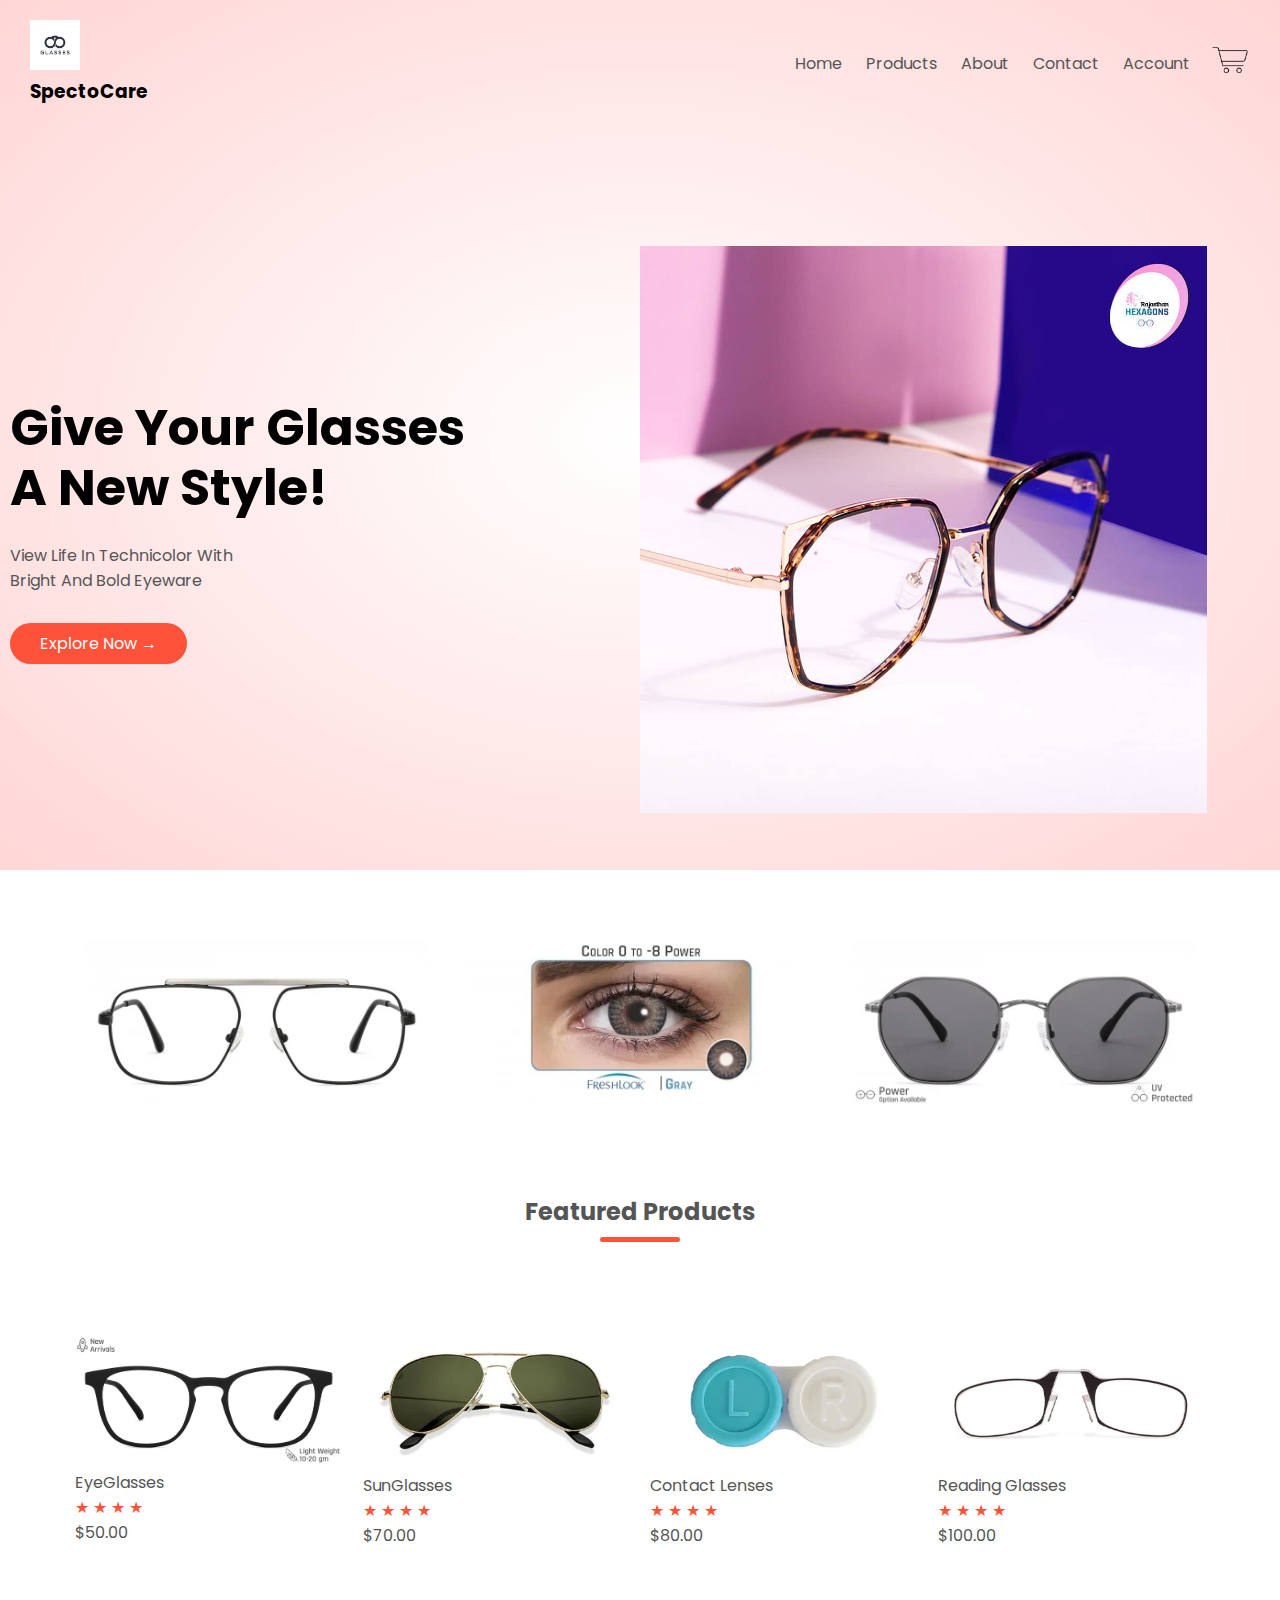
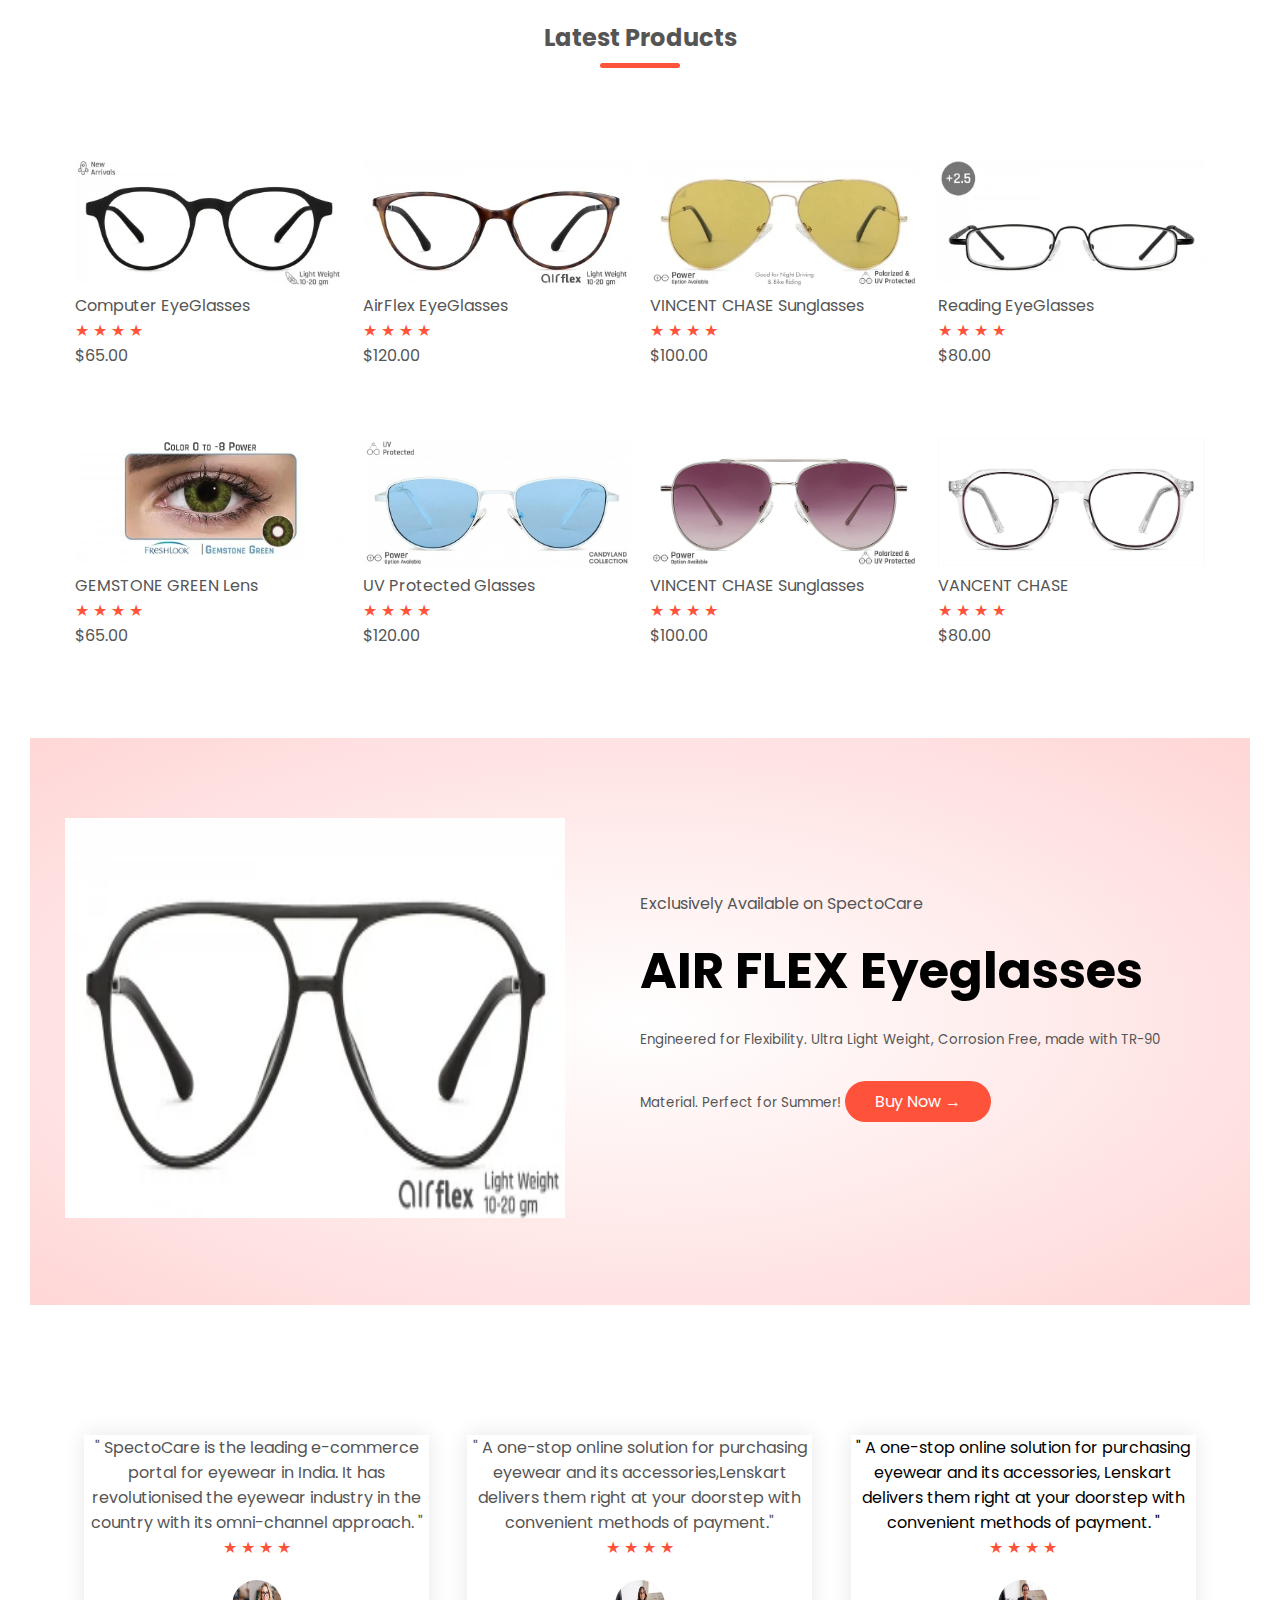
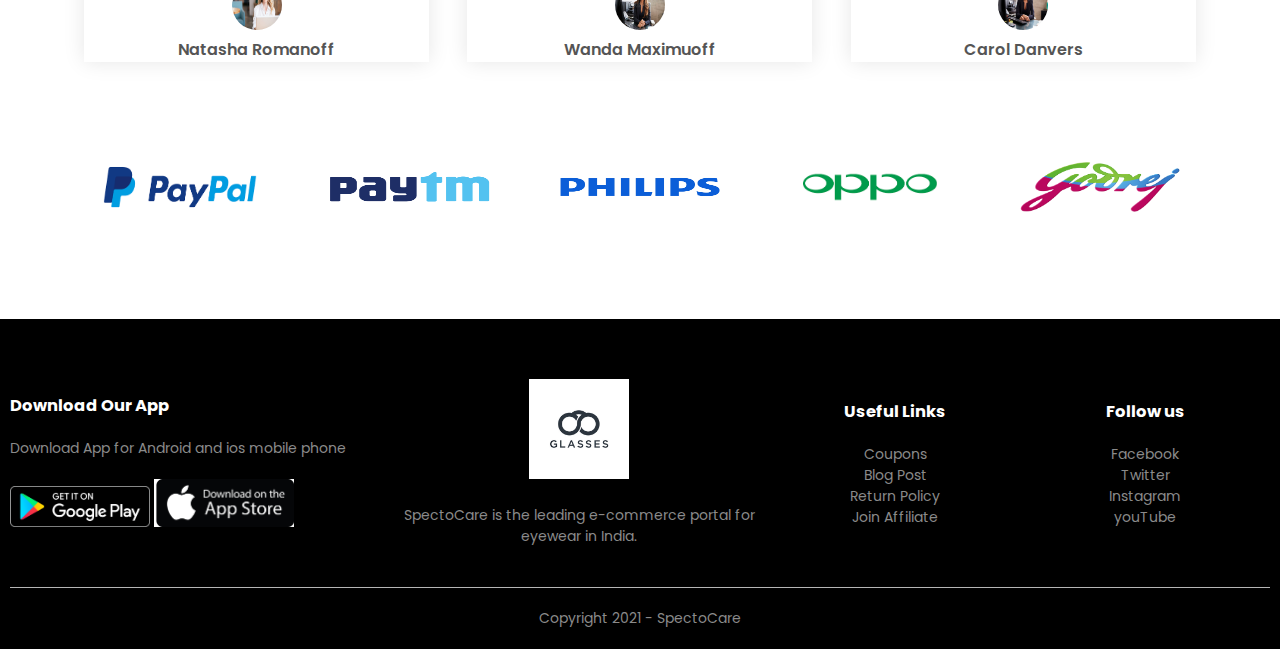
<file: index.html>
<!DOCTYPE html>
<html lang="en">
<head>
    <meta charset="UTF-8">
    <meta http-equiv="X-UA-Compatible" content="IE=edge">
    <meta name="viewport" content="width=device-width, initial-scale=1.0">
    <title>SpectoCare | Online Spectacle Booking </title>
    <link rel="stylesheet" href="style.css">
    <link href="https://fonts.googleapis.com/css2?family=Poppins:wght@200;300;400;500;600;700&display=swap" rel="stylesheet"> 
</head>
<body>
    <div class="header">
    <div class="container">
    <div class="navbar">
        <div class="logo">
            <a href="index.html"><img src="logo.jpg" alt="" width="50px"></a>
            <h3>SpectoCare</h3>
        </div>
        <nav>
            <ul id="MenuItems">
               <li><a href="index.html">Home</a></li>
               <li><a href="product.html">Products</a></li>
               <li><a href="about.html">About</a></li>
               <li><a href="contact.html">Contact</a></li>
               <li><a href="account.html">Account</a></li>
            </ul>
        </nav>
        <a href="cart.html"><img src="cart.png" alt="" width="40px" height="40px"></a>
        <img src="menubar.png" width="40px" height="40px" class="menu-icon" onclick="menutoggle()">
    </div>
    <div class="row">
        <div class="col-2">
            <h1>Give Your Glasses <br>A New Style!</h1>
            <p>View Life In Technicolor With <br> Bright And Bold Eyeware</p>
            <a href="product.html" class="btn">Explore Now &#8594;</a>
        </div>
        <div class="col-2">
            <img src="image2.jpg">
        </div>
    </div>
</div>
</div>
<!-- Featured categories -->
<div class="categories">
    <div class="small-container">
    <div class="row">
        <div class="col-3">
            <img src="cat1.webp" alt="">
        </div>
        <div class="col-3">
            <img src="cat2.webp" alt="">
        </div>
        <div class="col-3">
            <img src="cat3.webp" alt="">
        </div>
    </div>
</div>
</div>

<!-- Featuerd Products -->
<div class="small-container">
    <h2 class="title">Featured Products</h2>
    <div class="row">
        <div class="col-4">
           <a href="productDetails.html"><img src="gallary1.jpg" alt=""></a>
            <a href="productDetails.html"><h4>EyeGlasses</h4></a>
            <div class="rating">
                <p>&#9733; &#9733; &#9733; &#9733;</p>   
              </div>
              
            <p>$50.00</p>
        </div>
        <div class="col-4">
            <img src="product3.webp" alt="">
            <h4>SunGlasses</h4>
            <div class="rating">
                <p>&#9733; &#9733; &#9733; &#9733;</p>   
              </div>
              
            <p>$70.00</p>
        </div>
        <div class="col-4">
            <img src="product4.webp" alt="">
            <h4>Contact Lenses</h4>
            <div class="rating">
                <p>&#9733; &#9733; &#9733; &#9733;</p>   
              </div>
              
            <p>$80.00</p>
        </div>
        <div class="col-4">
            <img src="product5.webp" alt="">
            <h4>Reading Glasses</h4>
            <div class="rating">
                <p>&#9733; &#9733; &#9733; &#9733;</p>   
              </div>
              
            <p>$100.00</p>
        </div>
        
    </div>
    <!-- Latest Products -->
    <h2 class="title">Latest Products</h2>
    <div class="row">
        <div class="col-4">
            <img src="latestProduct1.webp" alt="">
            <h4>Computer EyeGlasses</h4>
            <div class="rating">
                <p>&#9733; &#9733; &#9733; &#9733;</p>   
              </div>
              
            <p>$65.00</p>
        </div>
        <div class="col-4">
            <img src="latestProduct2.webp" alt="">
            <h4>AirFlex EyeGlasses</h4>
            <div class="rating">
                <p>&#9733; &#9733; &#9733; &#9733;</p>   
              </div>
              
            <p>$120.00</p>
        </div>
        <div class="col-4">
            <img src="latestProduct3.webp" alt="">
            <h4>VINCENT CHASE Sunglasses</h4>
            <div class="rating">
                <p>&#9733; &#9733; &#9733; &#9733;</p>   
              </div>
              
            <p>$100.00</p>
        </div>
        <div class="col-4">
            <img src="LatestProduct4.webp" alt="">
            <h4>Reading EyeGlasses</h4>
            <div class="rating">
                <p>&#9733; &#9733; &#9733; &#9733;</p>   
              </div>
              
            <p>$80.00</p>
        </div>
        <div class="col-4">
            <img src="latestProduct5.webp" alt="">
            <h4>GEMSTONE GREEN Lens</h4>
            <div class="rating">
                <p>&#9733; &#9733; &#9733; &#9733;</p>   
              </div>
              
            <p>$65.00</p>
        </div>
        <div class="col-4">
            <img src="latestProduct6.jpg" alt="">
            <h4>UV Protected Glasses</h4>
            <div class="rating">
                <p>&#9733; &#9733; &#9733; &#9733;</p>   
              </div>
              
            <p>$120.00</p>
        </div>
        <div class="col-4">
            <img src="latestProduct7.jpg" alt="">
            <h4>VINCENT CHASE Sunglasses</h4>
            <div class="rating">
                <p>&#9733; &#9733; &#9733; &#9733;</p>   
              </div>
              
            <p>$100.00</p>
        </div>
        <div class="col-4">
            <img src="latestProduct8.jpg" alt="">
            <h4>VANCENT CHASE</h4>
            <div class="rating">
                <p>&#9733; &#9733; &#9733; &#9733;</p>   
              </div>
              
            <p>$80.00</p>
        </div>
        
    </div>
</div>
<!-- offer -->
<div class="offer">
    <div class="small-container">
        <div class="row">
            <div class="col-2">
          <img src="ExclusiveProduct.webp" width="500px" height="500px">
            </div>
            <div class="col-2">
                <p>Exclusively Available on SpectoCare</p>
                <h1>AIR FLEX Eyeglasses</h1>
                <small>Engineered for Flexibility. Ultra Light Weight, Corrosion Free, made with TR-90 Material. Perfect for Summer!</small>
                <a href="" class="btn">Buy Now &#8594</a>
            </div>
        </div>
    </div>
</div>



<!-- Testimonial -->
<div class="testimonial">
    <div class="small-container">
        <div class="row">
            <div class="col-3">
                
                <p>&quot; SpectoCare is the leading e-commerce portal for eyewear in India. It has revolutionised the eyewear industry in the country with its omni-channel approach. &quot;</p> 
                   
                   <div class="rating">
                    <p>&#9733; &#9733; &#9733; &#9733;</p>  
                   </div>
                   <img src="user3.jpg" alt="">
                   <h3>Natasha Romanoff</h3>
            </div>
            <div class="col-3">
                
                
                   <p>&quot; A one-stop online solution for purchasing eyewear and its accessories,Lenskart delivers them right at your doorstep with convenient methods of payment.&quot;  </p>
                   <div class="rating">
                    <p>&#9733; &#9733; &#9733; &#9733;</p>  
                   </div>
                   <img src="user4.jpg" alt="">
                   <h3>Wanda Maximuoff</h3>
            </div>
            <div class="col-3">
                
                   <p class="quot"></p>&quot; A one-stop online solution for purchasing eyewear and its accessories, Lenskart delivers them right at your doorstep with convenient methods of payment. &quot;</p>
                   <div class="rating">
                    <p>&#9733; &#9733; &#9733; &#9733;</p>  
                   </div>
                   <img src="user5.jpg" alt="">
                   <h3>Carol Danvers</h3>
            </div>
        </div>
    </div>
</div>
<!-- Brands -->
<div class="brands">
    <div class="small-container">
        <div class="row">
            <div class="col-5">
                <img src="brand1.png" alt="" width="100px" height="50px">
            </div>
            <div class="col-5">
                <img src="brand2.png" alt="" width="100px" height="30px">
            </div>
            <div class="col-5">
                <img src="brabd3.jpg" alt="" width="100px" height="50px">
            </div>
            <div class="col-5">
                <img src="brand4.png" alt="" width="100px" height="50px">
            </div>
            <div class="col-5">
                <img src="brand5.png" alt="" width="100px" height="50px">
            </div>
        </div>
    </div>
</div>

<!-- Footer -->

<div class="footer">
    <div class="container">
        <div class="row">
            <div class="footer-col-1">
                <h3>Download Our App</h3>
                <p>Download App for Android and ios mobile phone</p>
                <div class="app-logo">
                    <img src="applogo1.png" alt="">
                    <img src="applogo2.jpg" alt="">
                </div>
            </div>
            <div class="footer-col-2">
                <img src="logo.jpg" alt="" width="200px" height="200px">
                <p>SpectoCare is the leading e-commerce portal for eyewear in India.</p>
            </div>
            <div class="footer-col-3">
                <h3>Useful Links</h3>
                <ul>
                    <li>Coupons</li>
                    <li>Blog Post</li>
                    <li>Return Policy</li>
                    <li>Join Affiliate</li>
                </ul>
            </div>
            <div class="footer-col-4">
                <h3>Follow us</h3>
                <ul>
                    <li>Facebook</li>
                    <li>Twitter</li>
                    <li>Instagram</li>
                    <li>youTube</li>
                </ul>
            </div>
        </div>
        <hr>
            <p class="copyright">Copyright 2021 - SpectoCare</p>
    </div>
</div>

<!-- JavaScript for toggle <menu></menu> -->
<script>
    var MenuItems=document.getElementById("MenuItems");
    MenuItems.style.maxHeight="0px";

    function menutoggle()
    {
        if( MenuItems.style.maxHeight=="0px")
        {
            MenuItems.style.maxHeight="200px";

        }
        else
        {
            MenuItems.style.maxHeight="0px";

        }
    }
</script>
</body>
</html>
</file>
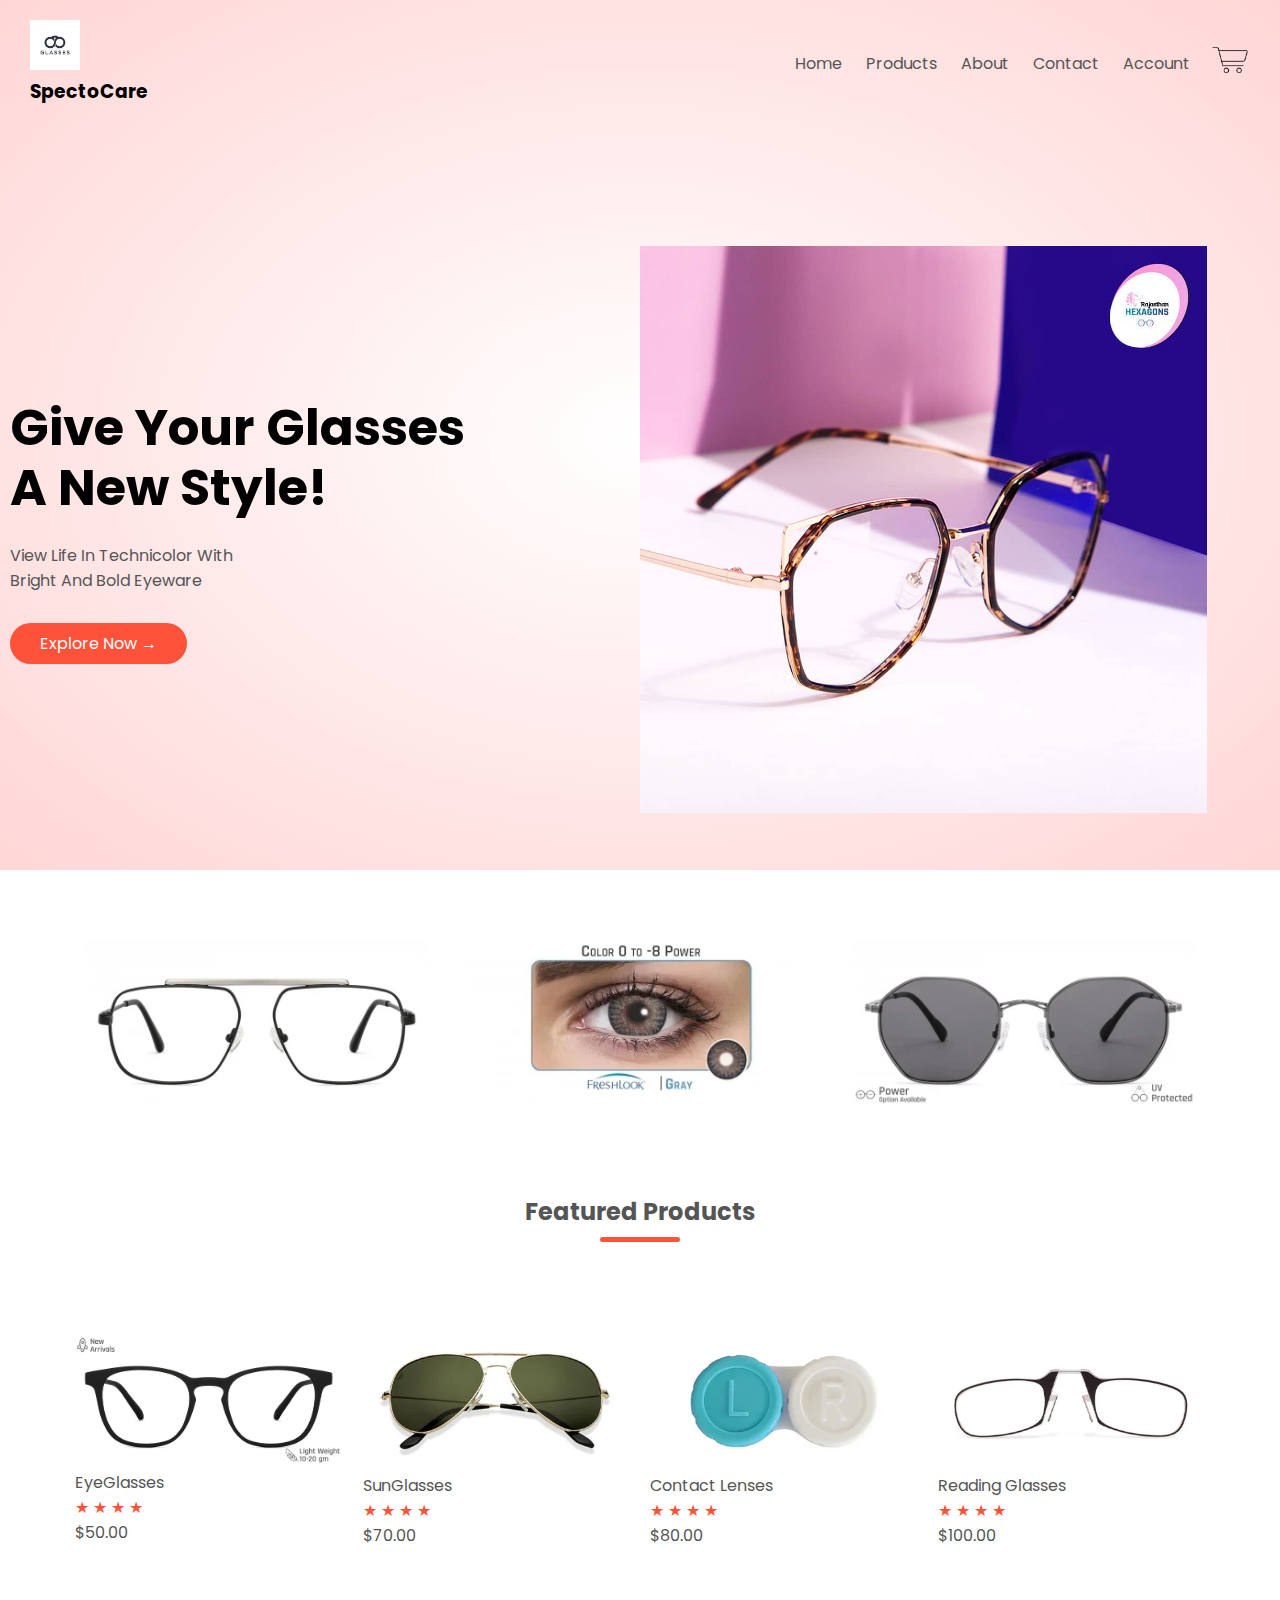
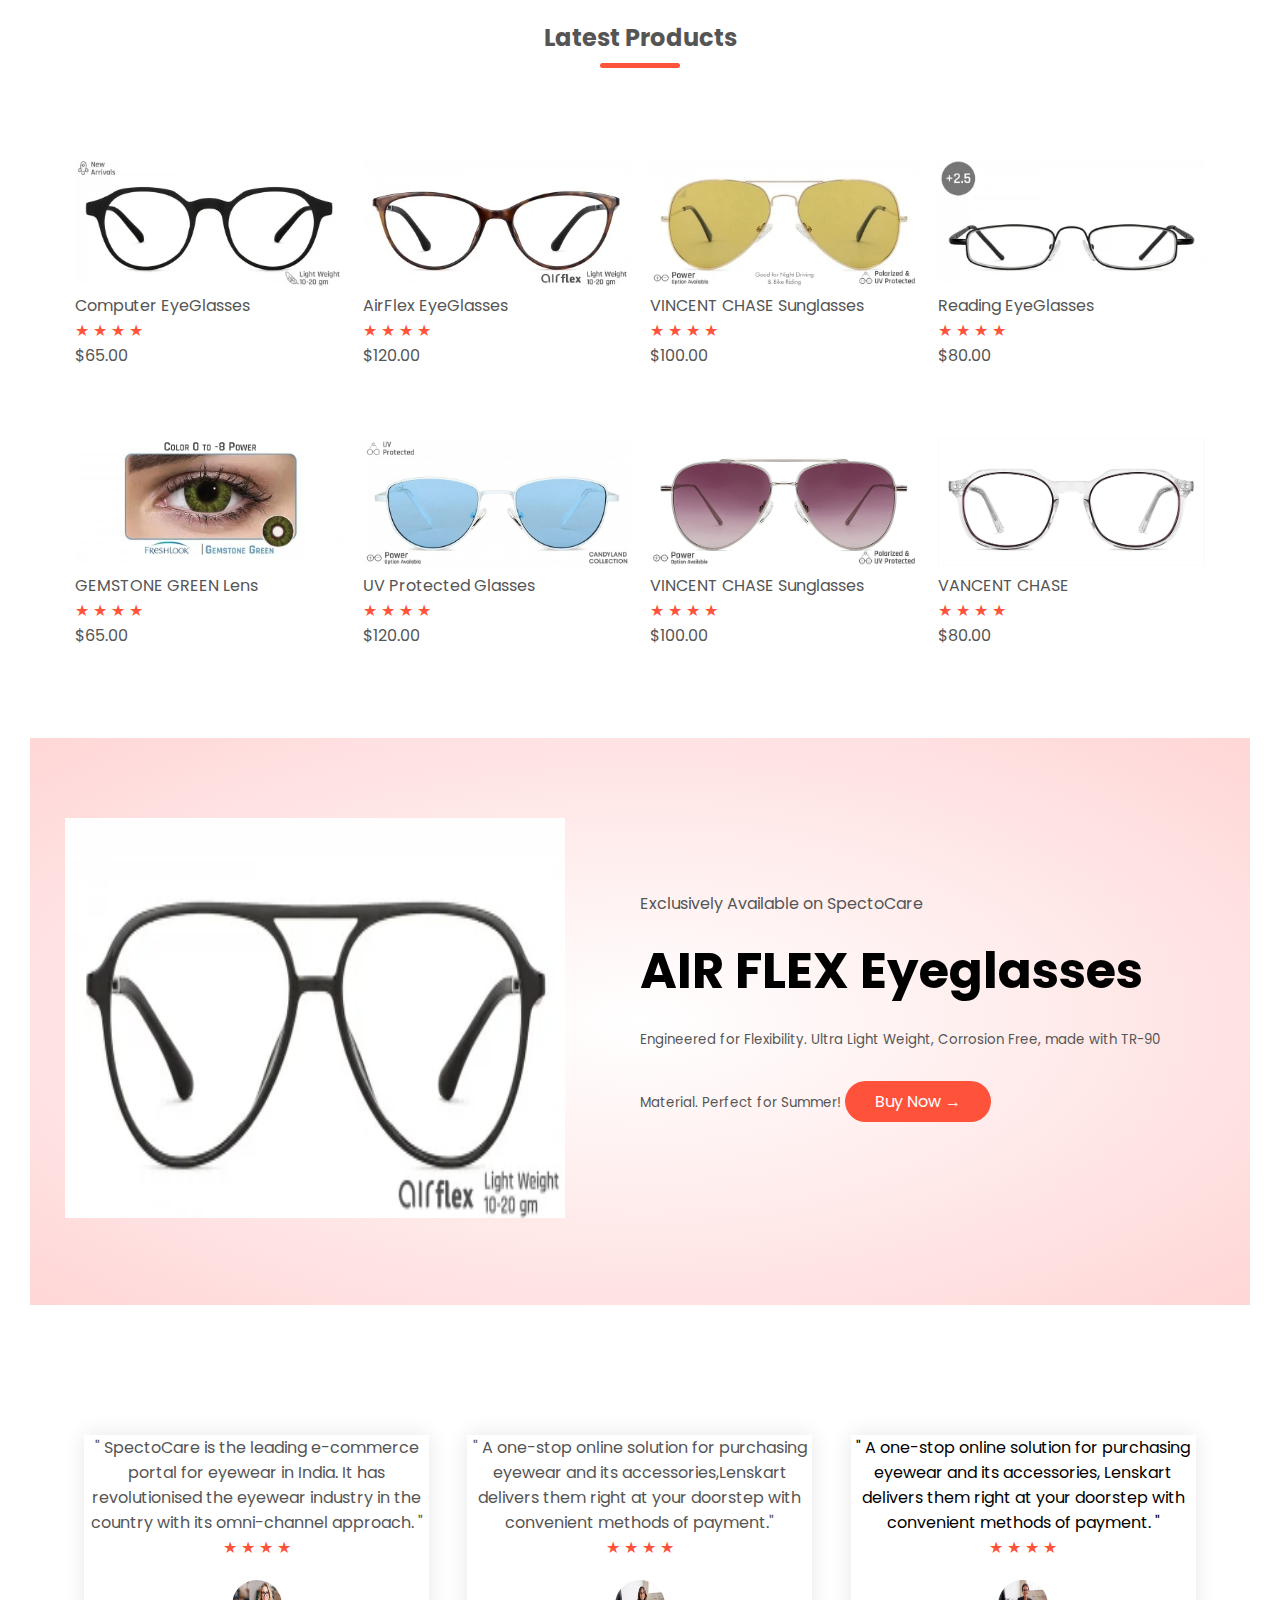
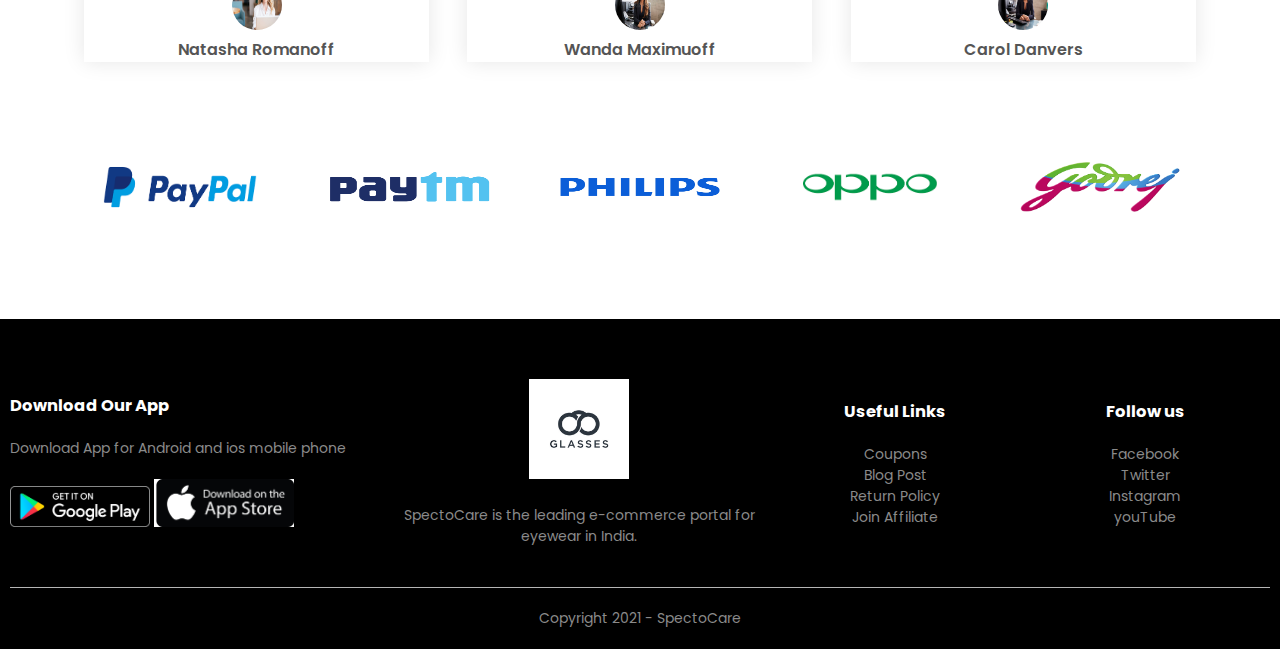
<file: images/index.html>
<!DOCTYPE html>
<html lang="en">
<head>
    <meta charset="UTF-8">
    <meta http-equiv="X-UA-Compatible" content="IE=edge">
    <meta name="viewport" content="width=device-width, initial-scale=1.0">
    <title>SpectoCare | Online Spectacle Booking </title>
    <link rel="stylesheet" href="style.css">
    <link href="https://fonts.googleapis.com/css2?family=Poppins:wght@200;300;400;500;600;700&display=swap" rel="stylesheet"> 
</head>
<body>
    <div class="header">
    <div class="container">
    <div class="navbar">
        <div class="logo">
            <a href="index.html"><img src="logo.jpg" alt="" width="50px"></a>
            <h3>SpectoCare</h3>
        </div>
        <nav>
            <ul id="MenuItems">
               <li><a href="index.html">Home</a></li>
               <li><a href="product.html">Products</a></li>
               <li><a href="about.html">About</a></li>
               <li><a href="contact.html">Contact</a></li>
               <li><a href="account.html">Account</a></li>
            </ul>
        </nav>
        <a href="cart.html"><img src="cart.png" alt="" width="40px" height="40px"></a>
        <img src="menubar.png" width="40px" height="40px" class="menu-icon" onclick="menutoggle()">
    </div>
    <div class="row">
        <div class="col-2">
            <h1>Give Your Glasses <br>A New Style!</h1>
            <p>View Life In Technicolor With <br> Bright And Bold Eyeware</p>
            <a href="product.html" class="btn">Explore Now &#8594;</a>
        </div>
        <div class="col-2">
            <img src="image2.jpg">
        </div>
    </div>
</div>
</div>
<!-- Featured categories -->
<div class="categories">
    <div class="small-container">
    <div class="row">
        <div class="col-3">
            <img src="cat1.webp" alt="">
        </div>
        <div class="col-3">
            <img src="cat2.webp" alt="">
        </div>
        <div class="col-3">
            <img src="cat3.webp" alt="">
        </div>
    </div>
</div>
</div>

<!-- Featuerd Products -->
<div class="small-container">
    <h2 class="title">Featured Products</h2>
    <div class="row">
        <div class="col-4">
           <a href="productDetails.html"><img src="gallary1.jpg" alt=""></a>
            <a href="productDetails.html"><h4>EyeGlasses</h4></a>
            <div class="rating">
                <p>&#9733; &#9733; &#9733; &#9733;</p>   
              </div>
              
            <p>$50.00</p>
        </div>
        <div class="col-4">
            <img src="product3.webp" alt="">
            <h4>SunGlasses</h4>
            <div class="rating">
                <p>&#9733; &#9733; &#9733; &#9733;</p>   
              </div>
              
            <p>$70.00</p>
        </div>
        <div class="col-4">
            <img src="product4.webp" alt="">
            <h4>Contact Lenses</h4>
            <div class="rating">
                <p>&#9733; &#9733; &#9733; &#9733;</p>   
              </div>
              
            <p>$80.00</p>
        </div>
        <div class="col-4">
            <img src="product5.webp" alt="">
            <h4>Reading Glasses</h4>
            <div class="rating">
                <p>&#9733; &#9733; &#9733; &#9733;</p>   
              </div>
              
            <p>$100.00</p>
        </div>
        
    </div>
    <!-- Latest Products -->
    <h2 class="title">Latest Products</h2>
    <div class="row">
        <div class="col-4">
            <img src="latestProduct1.webp" alt="">
            <h4>Computer EyeGlasses</h4>
            <div class="rating">
                <p>&#9733; &#9733; &#9733; &#9733;</p>   
              </div>
              
            <p>$65.00</p>
        </div>
        <div class="col-4">
            <img src="latestProduct2.webp" alt="">
            <h4>AirFlex EyeGlasses</h4>
            <div class="rating">
                <p>&#9733; &#9733; &#9733; &#9733;</p>   
              </div>
              
            <p>$120.00</p>
        </div>
        <div class="col-4">
            <img src="latestProduct3.webp" alt="">
            <h4>VINCENT CHASE Sunglasses</h4>
            <div class="rating">
                <p>&#9733; &#9733; &#9733; &#9733;</p>   
              </div>
              
            <p>$100.00</p>
        </div>
        <div class="col-4">
            <img src="LatestProduct4.webp" alt="">
            <h4>Reading EyeGlasses</h4>
            <div class="rating">
                <p>&#9733; &#9733; &#9733; &#9733;</p>   
              </div>
              
            <p>$80.00</p>
        </div>
        <div class="col-4">
            <img src="latestProduct5.webp" alt="">
            <h4>GEMSTONE GREEN Lens</h4>
            <div class="rating">
                <p>&#9733; &#9733; &#9733; &#9733;</p>   
              </div>
              
            <p>$65.00</p>
        </div>
        <div class="col-4">
            <img src="latestProduct6.jpg" alt="">
            <h4>UV Protected Glasses</h4>
            <div class="rating">
                <p>&#9733; &#9733; &#9733; &#9733;</p>   
              </div>
              
            <p>$120.00</p>
        </div>
        <div class="col-4">
            <img src="latestProduct7.jpg" alt="">
            <h4>VINCENT CHASE Sunglasses</h4>
            <div class="rating">
                <p>&#9733; &#9733; &#9733; &#9733;</p>   
              </div>
              
            <p>$100.00</p>
        </div>
        <div class="col-4">
            <img src="latestProduct8.jpg" alt="">
            <h4>VANCENT CHASE</h4>
            <div class="rating">
                <p>&#9733; &#9733; &#9733; &#9733;</p>   
              </div>
              
            <p>$80.00</p>
        </div>
        
    </div>
</div>
<!-- offer -->
<div class="offer">
    <div class="small-container">
        <div class="row">
            <div class="col-2">
          <img src="ExclusiveProduct.webp" width="500px" height="500px">
            </div>
            <div class="col-2">
                <p>Exclusively Available on SpectoCare</p>
                <h1>AIR FLEX Eyeglasses</h1>
                <small>Engineered for Flexibility. Ultra Light Weight, Corrosion Free, made with TR-90 Material. Perfect for Summer!</small>
                <a href="" class="btn">Buy Now &#8594</a>
            </div>
        </div>
    </div>
</div>



<!-- Testimonial -->
<div class="testimonial">
    <div class="small-container">
        <div class="row">
            <div class="col-3">
                
                <p>&quot; SpectoCare is the leading e-commerce portal for eyewear in India. It has revolutionised the eyewear industry in the country with its omni-channel approach. &quot;</p> 
                   
                   <div class="rating">
                    <p>&#9733; &#9733; &#9733; &#9733;</p>  
                   </div>
                   <img src="user3.jpg" alt="">
                   <h3>Natasha Romanoff</h3>
            </div>
            <div class="col-3">
                
                
                   <p>&quot; A one-stop online solution for purchasing eyewear and its accessories,Lenskart delivers them right at your doorstep with convenient methods of payment.&quot;  </p>
                   <div class="rating">
                    <p>&#9733; &#9733; &#9733; &#9733;</p>  
                   </div>
                   <img src="user4.jpg" alt="">
                   <h3>Wanda Maximuoff</h3>
            </div>
            <div class="col-3">
                
                   <p class="quot"></p>&quot; A one-stop online solution for purchasing eyewear and its accessories, Lenskart delivers them right at your doorstep with convenient methods of payment. &quot;</p>
                   <div class="rating">
                    <p>&#9733; &#9733; &#9733; &#9733;</p>  
                   </div>
                   <img src="user5.jpg" alt="">
                   <h3>Carol Danvers</h3>
            </div>
        </div>
    </div>
</div>
<!-- Brands -->
<div class="brands">
    <div class="small-container">
        <div class="row">
            <div class="col-5">
                <img src="brand1.png" alt="" width="100px" height="50px">
            </div>
            <div class="col-5">
                <img src="brand2.png" alt="" width="100px" height="30px">
            </div>
            <div class="col-5">
                <img src="brabd3.jpg" alt="" width="100px" height="50px">
            </div>
            <div class="col-5">
                <img src="brand4.png" alt="" width="100px" height="50px">
            </div>
            <div class="col-5">
                <img src="brand5.png" alt="" width="100px" height="50px">
            </div>
        </div>
    </div>
</div>

<!-- Footer -->

<div class="footer">
    <div class="container">
        <div class="row">
            <div class="footer-col-1">
                <h3>Download Our App</h3>
                <p>Download App for Android and ios mobile phone</p>
                <div class="app-logo">
                    <img src="applogo1.png" alt="">
                    <img src="applogo2.jpg" alt="">
                </div>
            </div>
            <div class="footer-col-2">
                <img src="logo.jpg" alt="" width="200px" height="200px">
                <p>SpectoCare is the leading e-commerce portal for eyewear in India.</p>
            </div>
            <div class="footer-col-3">
                <h3>Useful Links</h3>
                <ul>
                    <li>Coupons</li>
                    <li>Blog Post</li>
                    <li>Return Policy</li>
                    <li>Join Affiliate</li>
                </ul>
            </div>
            <div class="footer-col-4">
                <h3>Follow us</h3>
                <ul>
                    <li>Facebook</li>
                    <li>Twitter</li>
                    <li>Instagram</li>
                    <li>youTube</li>
                </ul>
            </div>
        </div>
        <hr>
            <p class="copyright">Copyright 2021 - SpectoCare</p>
    </div>
</div>

<!-- JavaScript for toggle <menu></menu> -->
<script>
    var MenuItems=document.getElementById("MenuItems");
    MenuItems.style.maxHeight="0px";

    function menutoggle()
    {
        if( MenuItems.style.maxHeight=="0px")
        {
            MenuItems.style.maxHeight="200px";

        }
        else
        {
            MenuItems.style.maxHeight="0px";

        }
    }
</script>
</body>
</html>
</file>
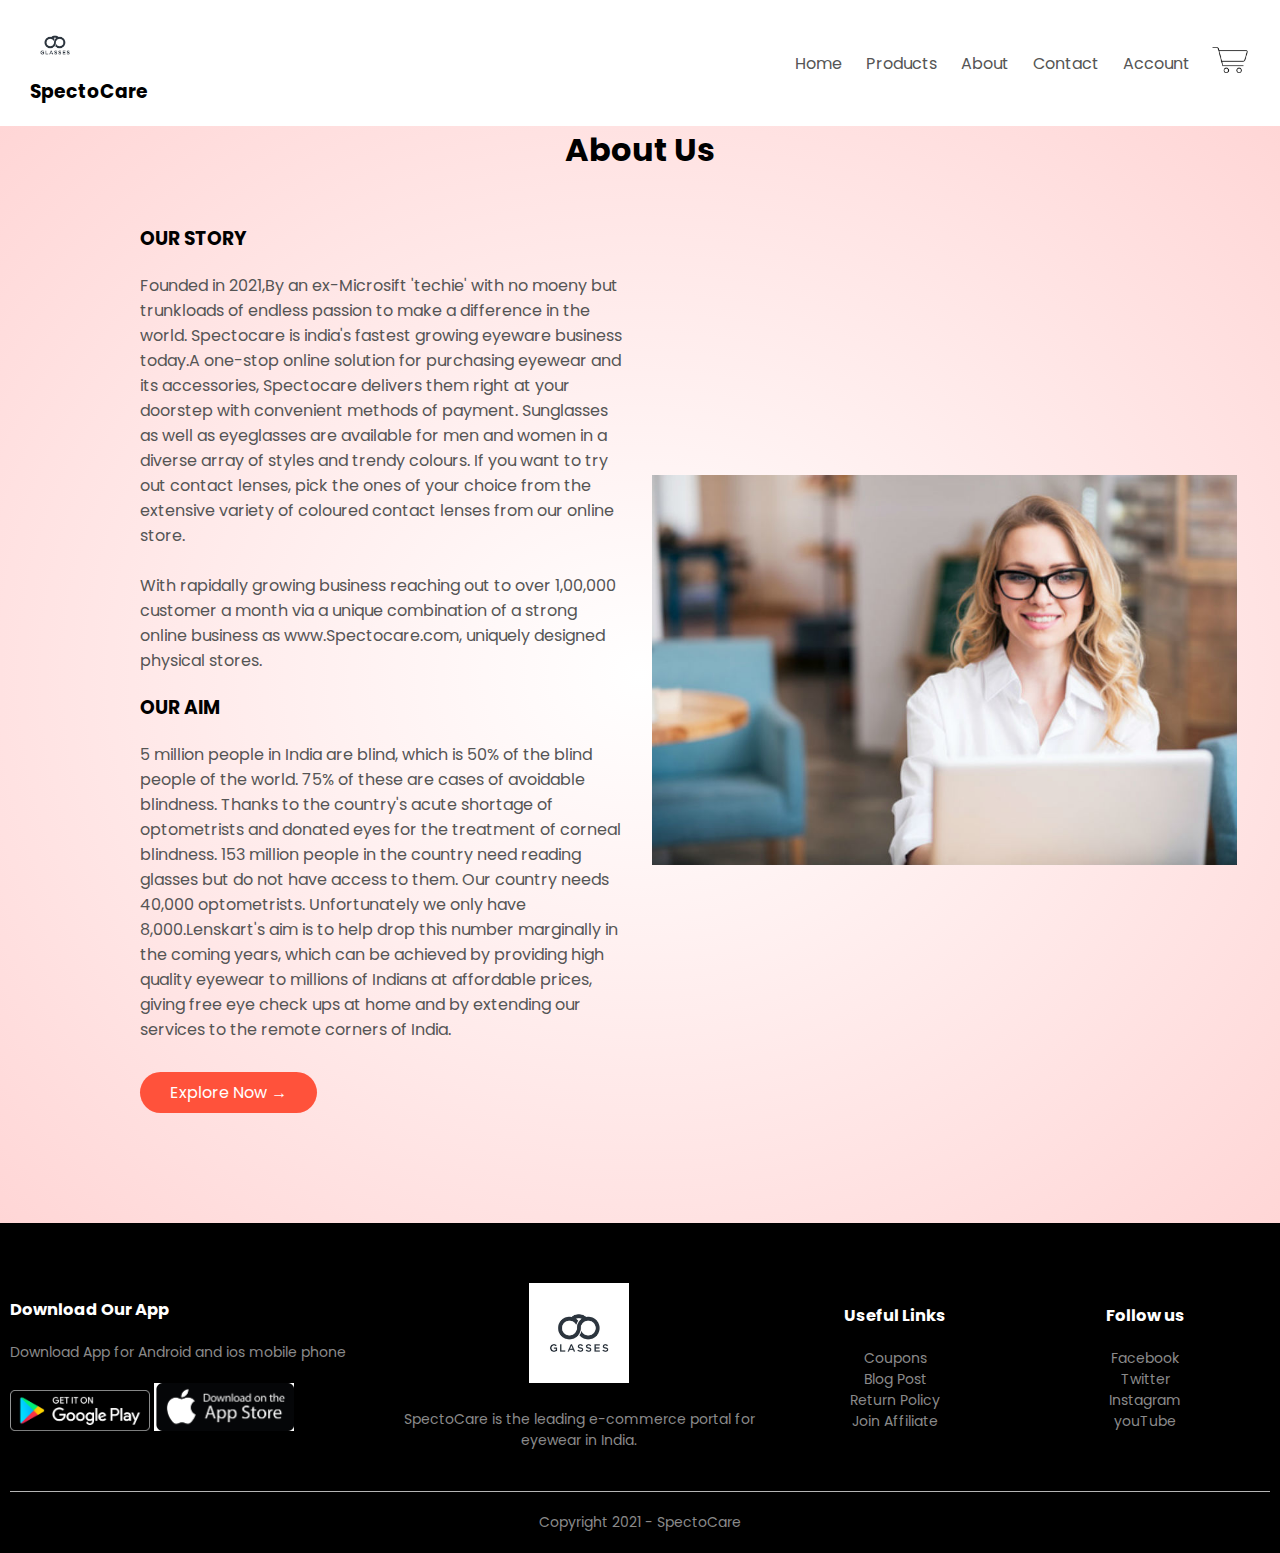
<file: about.html>
<!DOCTYPE html>
<html lang="en">
<head>
    <meta charset="UTF-8">
    <meta http-equiv="X-UA-Compatible" content="IE=edge">
    <meta name="viewport" content="width=device-width, initial-scale=1.0">
    <title>All Products-SpectoCare | Online Spectacle Booking </title>
    <link rel="stylesheet" href="style.css">
    <link href="https://fonts.googleapis.com/css2?family=Poppins:wght@200;300;400;500;600;700&display=swap" rel="stylesheet"> 
</head>
<body>
    <div class="container">
    <div class="navbar">
        <div class="logo">
            <img src="logo.jpg" alt="" width="50px">
            <h3>SpectoCare</h3>
        </div>
        <nav>
            <ul id="MenuItems">
               <li><a href="index.html">Home</a></li>
               <li><a href="product.html">Products</a></li>
               <li><a href="about.html">About</a></li>
               <li><a href="contact.html">Contact</a></li>
               <li><a href="account.html">Account</a></li>
            </ul>
        </nav>
        <a href="cart.html"><img src="cart.png" alt="" width="40px" height="40px"></a>
        <img src="menubar.png" width="40px" height="40px" class="menu-icon" onclick="menutoggle()">
    </div>
</div>
<!-- About-Page  -->
<div class="About">
    <h1>About Us</h1>
    <section class="about-us">
        <div class="row">
            <div class="about-col">
                <h3>OUR STORY</h3>
                <p>Founded in 2021,By an ex-Microsift 'techie' with no moeny but trunkloads of endless passion to make a difference in the world. Spectocare is india's  fastest growing eyeware business today.A one-stop online solution for purchasing eyewear and its accessories, Spectocare delivers them right at your doorstep with convenient methods of payment. Sunglasses as well as eyeglasses are available for men and women in a diverse array of styles and trendy colours. If you want to try out contact lenses, pick the ones of your choice from the extensive variety of coloured contact lenses from our online store.</p>
                <br>
                <p>With rapidally growing business reaching out to over 1,00,000 customer a month via a unique combination of a strong online business as www.Spectocare.com, uniquely designed physical stores.</p>
                <h3>OUR AIM</h3>
                <p>    5 million people in India are blind, which is 50% of the blind people of the world.
                    75% of these are cases of avoidable blindness. Thanks to the country's acute shortage of optometrists and donated eyes for the treatment of corneal blindness.
                    153 million people in the country need reading glasses but do not have access to them.
                    Our country needs 40,000 optometrists. Unfortunately we only have 8,000.Lenskart's aim is to help drop this number marginally in the coming years, which can be achieved by providing high quality eyewear to millions of Indians at affordable prices, giving free eye check ups at home and by extending our services to the remote corners of India.
                
                </p>
                <a href="index.html" class="btn">Explore Now &#8594;</a>
            </div>
            <div class="about-col">
                <img src="user3.jpg" alt="">
            </div>
        </div>
    </section>
</div>

<!-- Footer -->

<div class="footer">
    <div class="container">
        <div class="row">
            <div class="footer-col-1">
                <h3>Download Our App</h3>
                <p>Download App for Android and ios mobile phone</p>
                <div class="app-logo">
                    <img src="applogo1.png" alt="">
                    <img src="applogo2.jpg" alt="">
                </div>
            </div>
            <div class="footer-col-2">
                <img src="logo.jpg" alt="" width="200px" height="200px">
                <p>SpectoCare is the leading e-commerce portal for eyewear in India.</p>
            </div>
            <div class="footer-col-3">
                <h3>Useful Links</h3>
                <ul>
                    <li>Coupons</li>
                    <li>Blog Post</li>
                    <li>Return Policy</li>
                    <li>Join Affiliate</li>
                </ul>
            </div>
            <div class="footer-col-4">
                <h3>Follow us</h3>
                <ul>
                    <li>Facebook</li>
                    <li>Twitter</li>
                    <li>Instagram</li>
                    <li>youTube</li>
                </ul>
            </div>
        </div>
        <hr>
            <p class="copyright">Copyright 2021 - SpectoCare</p>
    </div>
</div>

<!-- JavaScript for toggle <menu></menu> -->
<script>
    var MenuItems=document.getElementById("MenuItems");
    MenuItems.style.maxHeight="0px";

    function menutoggle()
    {
        if( MenuItems.style.maxHeight=="0px")
        {
            MenuItems.style.maxHeight="200px";

        }
        else
        {
            MenuItems.style.maxHeight="0px";

        }
    }
</script>
</body>
</html>
</file>
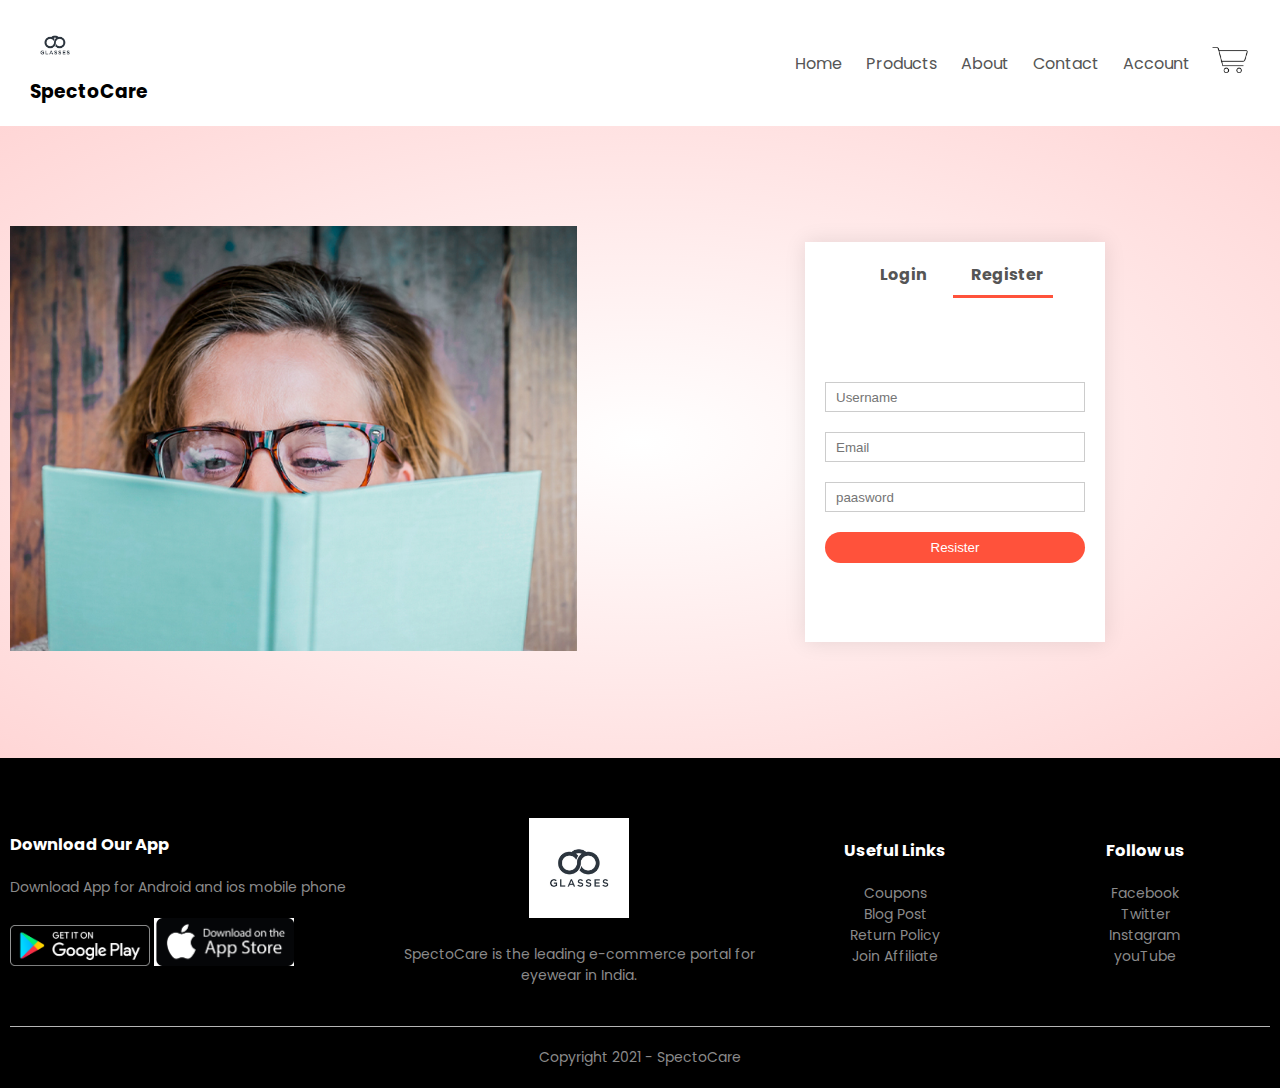
<file: account.html>
<!DOCTYPE html>
<html lang="en">
<head>
    <meta charset="UTF-8">
    <meta http-equiv="X-UA-Compatible" content="IE=edge">
    <meta name="viewport" content="width=device-width, initial-scale=1.0">
    <title>All Products-SpectoCare | Online Spectacle Booking </title>
    <link rel="stylesheet" href="style.css">
    <link href="https://fonts.googleapis.com/css2?family=Poppins:wght@200;300;400;500;600;700&display=swap" rel="stylesheet"> 
</head>
<body>
    <div class="container">
    <div class="navbar">
        <div class="logo">
            <img src="logo.jpg" alt="" width="50px">
            <h3>SpectoCare</h3>
        </div>
        <nav>
            <ul id="MenuItems">
               <li><a href="index.html">Home</a></li>
               <li><a href="product.html">Products</a></li>
               <li><a href="about.html">About</a></li>
               <li><a href="contact.html">Contact</a></li>
               <li><a href="account.html">Account</a></li>
            </ul>
        </nav>
        <a href="cart.html"><img src="cart.png" alt="" width="40px" height="40px"></a>
        <img src="menubar.png" width="40px" height="40px" class="menu-icon" onclick="menutoggle()">
    </div>
</div>

<!-- Acoount page -->
<div class="account-page">
    <div class="container">
        <div class="row">
            <div class="col-2">
                <img src="image1.jpg" alt="">
            </div>
            <div class="col-2">
                <div class="form-container">
                 <div class="form-btn">
                     <span onclick="login()"> Login</span>
                     <span onclick="register()">Register</span>
                     <hr id="Indicator">
                 </div>
                 <form id="LoginForm">
                     <input type="text" placeholder="Username">
                     <input type="password" placeholder="paasword">
                     <button type="submit" class="btn">Login</button>
                     <a href="">Forgot paasword</a>
                 </form>

                 <form id="regForm">
                    <input type="text" placeholder="Username">
                    <input type="email" placeholder="Email">
                    <input type="password" placeholder="paasword">
                    <button type="submit" class="btn">Resister</button>
                </form>
                </div>
            </div>
        </div>
    </div>
</div>
<!-- footer -->

<div class="footer">
    <div class="container">
        <div class="row">
            <div class="footer-col-1">
                <h3>Download Our App</h3>
                <p>Download App for Android and ios mobile phone</p>
                <div class="app-logo">
                    <img src="applogo1.png" alt="">
                    <img src="applogo2.jpg" alt="">
                </div>
            </div>
            <div class="footer-col-2">
                <img src="logo.jpg" alt="" width="200px" height="200px">
                <p>SpectoCare is the leading e-commerce portal for eyewear in India.</p>
            </div>
            <div class="footer-col-3">
                <h3>Useful Links</h3>
                <ul>
                    <li>Coupons</li>
                    <li>Blog Post</li>
                    <li>Return Policy</li>
                    <li>Join Affiliate</li>
                </ul>
            </div>
            <div class="footer-col-4">
                <h3>Follow us</h3>
                <ul>
                    <li>Facebook</li>
                    <li>Twitter</li>
                    <li>Instagram</li>
                    <li>youTube</li>
                </ul>
            </div>
        </div>
        <hr>
            <p class="copyright">Copyright 2021 - SpectoCare</p>
    </div>
</div>

<!-- JavaScript for toggle <menu> -->
<script>
    var MenuItems=document.getElementById("MenuItems");
    MenuItems.style.maxHeight="0px";

    function menutoggle()
    {
        if( MenuItems.style.maxHeight=="0px")
        {
            MenuItems.style.maxHeight="200px";

        }
        else
        {
            MenuItems.style.maxHeight="0px";

        }
    }
</script>

<!-- js for toggle form  -->
<script>
    var Loginform=document.getElementById("LoginForm");
    var Loginform=document.getElementById("regForm");
    var Indicator=document.getElementById("Indicator");

    function register()
    {
        regForm.style.transform = "translateX(0px)";
        LoginForm.style.transform = "translateX(0px)";
        Indicator.style.transform = "translateX(100px)";
    }
    function login()
    {
        regForm.style.transform = "translateX(300px)";
        LoginForm.style.transform = "translateX(300px)";
        Indicator.style.transform = "translateX(0px)";
    }
</script>
</body>
</html>
</file>
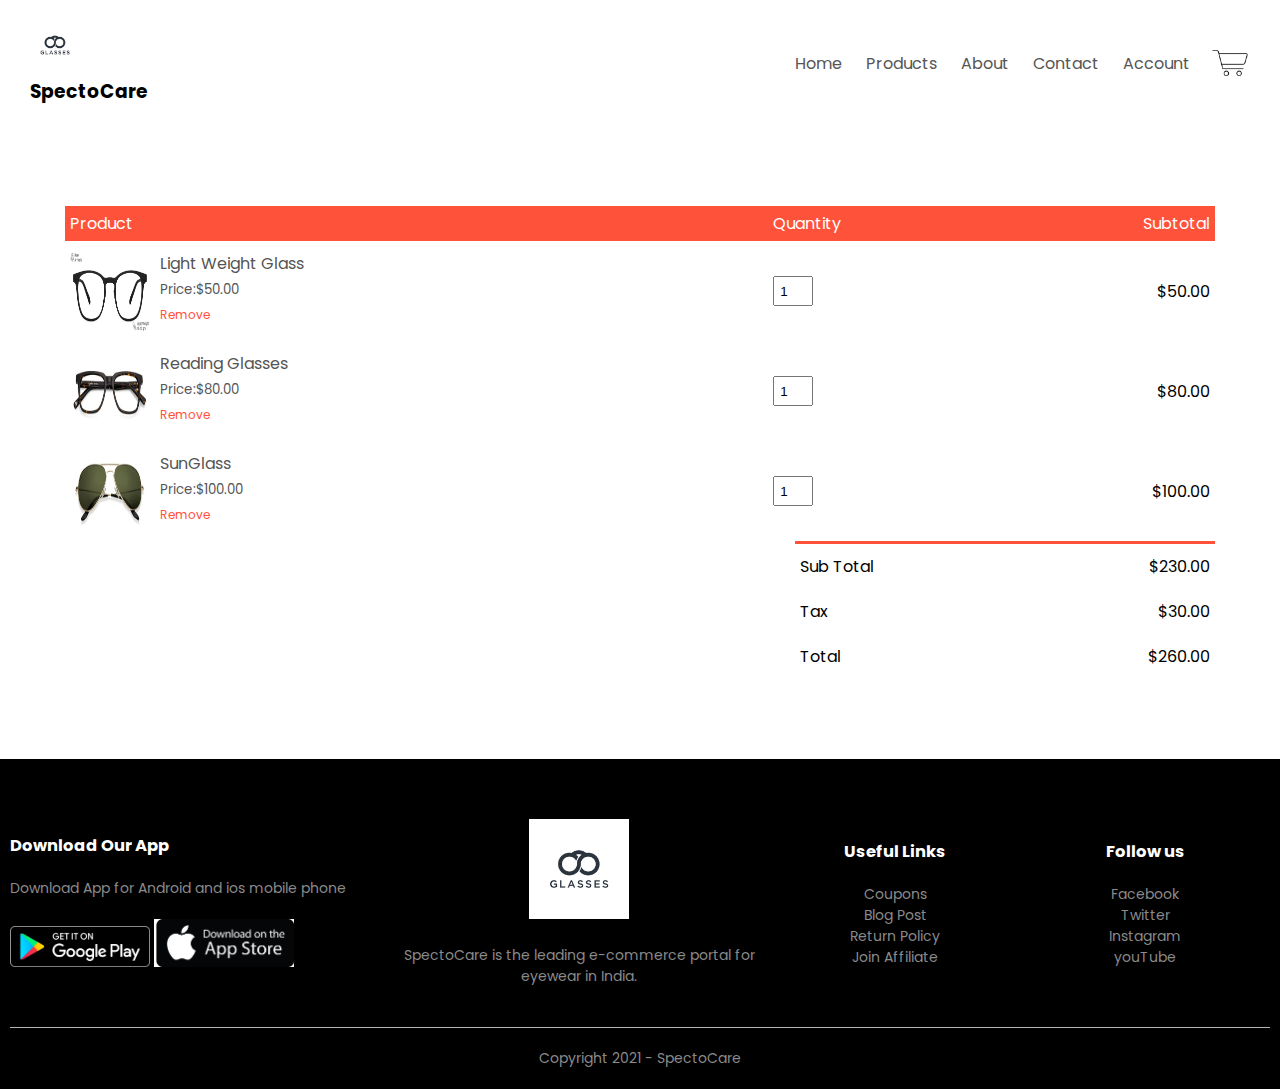
<file: cart.html>
<!DOCTYPE html>
<html lang="en">
<head>
    <meta charset="UTF-8">
    <meta http-equiv="X-UA-Compatible" content="IE=edge">
    <meta name="viewport" content="width=device-width, initial-scale=1.0">
    <title>All Products-SpectoCare | Online Spectacle Booking </title>
    <link rel="stylesheet" href="style.css">
    <link href="https://fonts.googleapis.com/css2?family=Poppins:wght@200;300;400;500;600;700&display=swap" rel="stylesheet"> 
</head>
<body>
    <div class="container">
    <div class="navbar">
        <div class="logo">
            <img src="logo.jpg" alt="" width="50px">
            <h3>SpectoCare</h3>
        </div>
        <nav>
            <ul id="MenuItems">
               <li><a href="index.html">Home</a></li>
               <li><a href="product.html">Products</a></li>
               <li><a href="about.html">About</a></li>
               <li><a href="contact.html">Contact</a></li>
               <li><a href="account.html">Account</a></li>
            </ul>
        </nav>
        <img src="cart.png" alt="" width="40px" height="40px">
        <img src="menubar.png" width="40px" height="40px" class="menu-icon" onclick="menutoggle()">
    </div>
</div>
<!-- Cart items details  -->
<div class="small-container cart-page">
    <table>
        <tr>
            <th>Product</th>
            <th>Quantity</th>
            <th>Subtotal</th>
        </tr>
        <tr>
            <td><div class="cart-info">
                <img src="gallary1.jpg" alt="" width="300px" height="200px">
                <div>
                    <p>Light Weight Glass</p>
                    <small>Price:$50.00</small>
                    <br>
                    <a href="">Remove</a>
                </div>
            </div></td>
            <td><input type="number" value="1"></td>
            <td>$50.00</td>
        </tr>
        <tr>
            <td><div class="cart-info">
                <img src="product1.webp" alt="" width="300px" height="200px">
                <div>
                    <p>Reading Glasses</p>
                    <small>Price:$80.00</small>
                    <br>
                    <a href="">Remove</a>
                </div>
            </div></td>
            <td><input type="number" value="1"></td>
            <td>$80.00</td>
        </tr>
        <tr>
            <td><div class="cart-info">
                <img src="product3.webp" alt="" width="300px" height="200px">
                <div>
                    <p>SunGlass</p>
                    <small>Price:$100.00</small>
                    <br>
                    <a href="">Remove</a>
                </div>
            </div></td>
            <td><input type="number" value="1"></td>
            <td>$100.00</td>
        </tr>
    </table>

    <div class="total-price">
        <table>
            <tr>
                <td>Sub Total</td>
                <td>$230.00</td>
            </tr>
            <tr>
                <td>Tax</td>
                <td>$30.00</td>
            </tr>
            <tr>
                <td>Total</td>
                <td>$260.00</td>
            </tr>
        </table>
    </div>
</div>
<!-- footer -->

<div class="footer">
    <div class="container">
        <div class="row">
            <div class="footer-col-1">
                <h3>Download Our App</h3>
                <p>Download App for Android and ios mobile phone</p>
                <div class="app-logo">
                    <img src="applogo1.png" alt="">
                    <img src="applogo2.jpg" alt="">
                </div>
            </div>
            <div class="footer-col-2">
                <img src="logo.jpg" alt="" width="200px" height="200px">
                <p>SpectoCare is the leading e-commerce portal for eyewear in India.</p>
            </div>
            <div class="footer-col-3">
                <h3>Useful Links</h3>
                <ul>
                    <li>Coupons</li>
                    <li>Blog Post</li>
                    <li>Return Policy</li>
                    <li>Join Affiliate</li>
                </ul>
            </div>
            <div class="footer-col-4">
                <h3>Follow us</h3>
                <ul>
                    <li>Facebook</li>
                    <li>Twitter</li>
                    <li>Instagram</li>
                    <li>youTube</li>
                </ul>
            </div>
        </div>
        <hr>
            <p class="copyright">Copyright 2021 - SpectoCare</p>
    </div>
</div>

<!-- JavaScript for toggle <menu> -->
<script>
    var MenuItems=document.getElementById("MenuItems");
    MenuItems.style.maxHeight="0px";

    function menutoggle()
    {
        if( MenuItems.style.maxHeight=="0px")
        {
            MenuItems.style.maxHeight="200px";

        }
        else
        {
            MenuItems.style.maxHeight="0px";

        }
    }
</script>
</body>
</html>
</file>
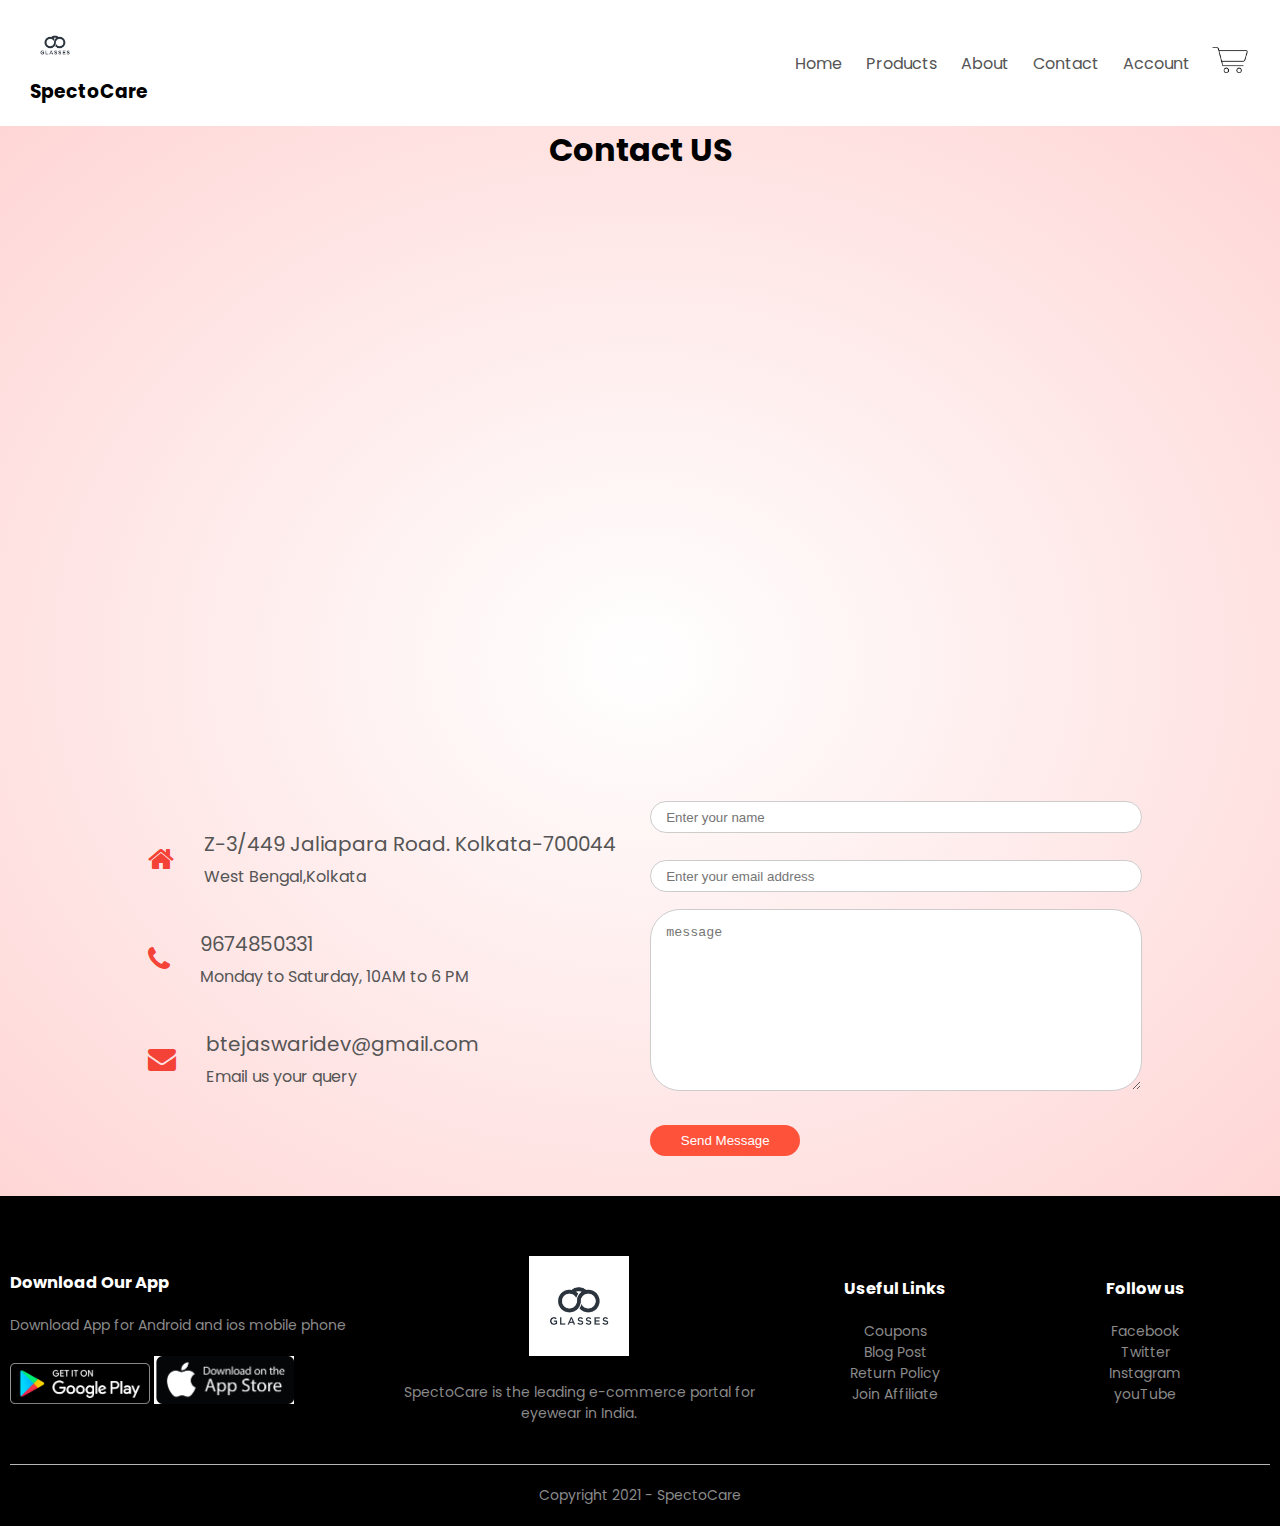
<file: contact.html>
<!DOCTYPE html>
<html lang="en">
<head>
    <meta charset="UTF-8">
    <meta http-equiv="X-UA-Compatible" content="IE=edge">
    <meta name="viewport" content="width=device-width, initial-scale=1.0">
    <title>All Products-SpectoCare | Online Spectacle Booking </title>
    <link rel="stylesheet" href="style.css">
    <link href="https://fonts.googleapis.com/css2?family=Poppins:wght@200;300;400;500;600;700&display=swap" rel="stylesheet"> 
    <link rel="stylesheet" href="https://cdnjs.cloudflare.com/ajax/libs/font-awesome/4.7.0/css/font-awesome.min.css">

</head>
<body>
<div class="container">
    <div class="navbar">
        <div class="logo">
            <img src="logo.jpg" alt="" width="50px">
            <h3>SpectoCare</h3>
        </div>
        <nav>
            <ul id="MenuItems">
               <li><a href="index.html">Home</a></li>
               <li><a href="product.html">Products</a></li>
               <li><a href="about.html">About</a></li>
               <li><a href="contact.html">Contact</a></li>
               <li><a href="account.html">Account</a></li>
            </ul>
        </nav>
        <a href="cart.html"><img src="cart.png" alt="" width="40px" height="40px"></a>
        <img src="menubar.png" width="40px" height="40px" class="menu-icon" onclick="menutoggle()">
    </div>
</div>
<!-- Contact Us -->
<div class="Contact">
    <h1>Contact US</h1>
    <section class="location">
        <iframe src="https://www.google.com/maps/embed?pb=!1m18!1m12!1m3!1d117968.99219437124!2d88.19085105820312!3d22.48425190000001!2m3!1f0!2f0!3f0!3m2!1i1024!2i768!4f13.1!3m3!1m2!1s0x3a027bf5139fb7b3%3A0x8bb69ad435b33adc!2sMy%20location!5e0!3m2!1sen!2sin!4v1631126292947!5m2!1sen!2sin" width="600" height="450" style="border:0;" allowfullscreen="" loading="lazy"></iframe>
    </section>
    <section class="Contact-Us">
        <div class="row">
            <div class="col-2">
                <div>
                    <i class="fa fa-home"></i>
                    <span>
                        <h5>Z-3/449 Jaliapara Road. Kolkata-700044</h5>
                        <p>West Bengal,Kolkata</p>
                    </span>
                </div>
                <div>
                    <i class="fa fa-phone"></i>
                    <span>
                        <h5>9674850331</h5>
                        <p>Monday to Saturday, 10AM to 6 PM</p>
                    </span>
                </div>
                <div>
                    <i class="fa fa-envelope"></i>
                    <span>
                        <h5>btejaswaridev@gmail.com</h5>
                        <p>Email us your query</p>
                    </span>
                </div>
            </div>
            <div class="col-2">

                <form action="form-handler.php" method="POST">
                    <input type="text" name="name" placeholder="Enter your name" required>
                    <input type="email" name="email" placeholder="Enter your email address" required>
                    <!-- <input type="text" placeholder="Enter your query" required> -->
                    <textarea name="" id="" cols="30" rows="10" name="message" placeholder="message" required></textarea>
                    <button type="submit" class="btn">Send Message</button>
                </form>
            </div>
        </div>
    </section>
</div>


<!-- Footer -->

<div class="footer">
    <div class="container">
        <div class="row">
            <div class="footer-col-1">
                <h3>Download Our App</h3>
                <p>Download App for Android and ios mobile phone</p>
                <div class="app-logo">
                    <img src="applogo1.png" alt="">
                    <img src="applogo2.jpg" alt="">
                </div>
            </div>
            <div class="footer-col-2">
                <img src="logo.jpg" alt="" width="200px" height="200px">
                <p>SpectoCare is the leading e-commerce portal for eyewear in India.</p>
            </div>
            <div class="footer-col-3">
                <h3>Useful Links</h3>
                <ul>
                    <li>Coupons</li>
                    <li>Blog Post</li>
                    <li>Return Policy</li>
                    <li>Join Affiliate</li>
                </ul>
            </div>
            <div class="footer-col-4">
                <h3>Follow us</h3>
                <ul>
                    <li>Facebook</li>
                    <li>Twitter</li>
                    <li>Instagram</li>
                    <li>youTube</li>
                </ul>
            </div>
        </div>
        <hr>
            <p class="copyright">Copyright 2021 - SpectoCare</p>
    </div>
</div>

<!-- JavaScript for toggle <menu></menu> -->
<script>
    var MenuItems=document.getElementById("MenuItems");
    MenuItems.style.maxHeight="0px";

    function menutoggle()
    {
        if( MenuItems.style.maxHeight=="0px")
        {
            MenuItems.style.maxHeight="200px";

        }
        else
        {
            MenuItems.style.maxHeight="0px";

        }
    }
</script>
</body>
</html>
</file>
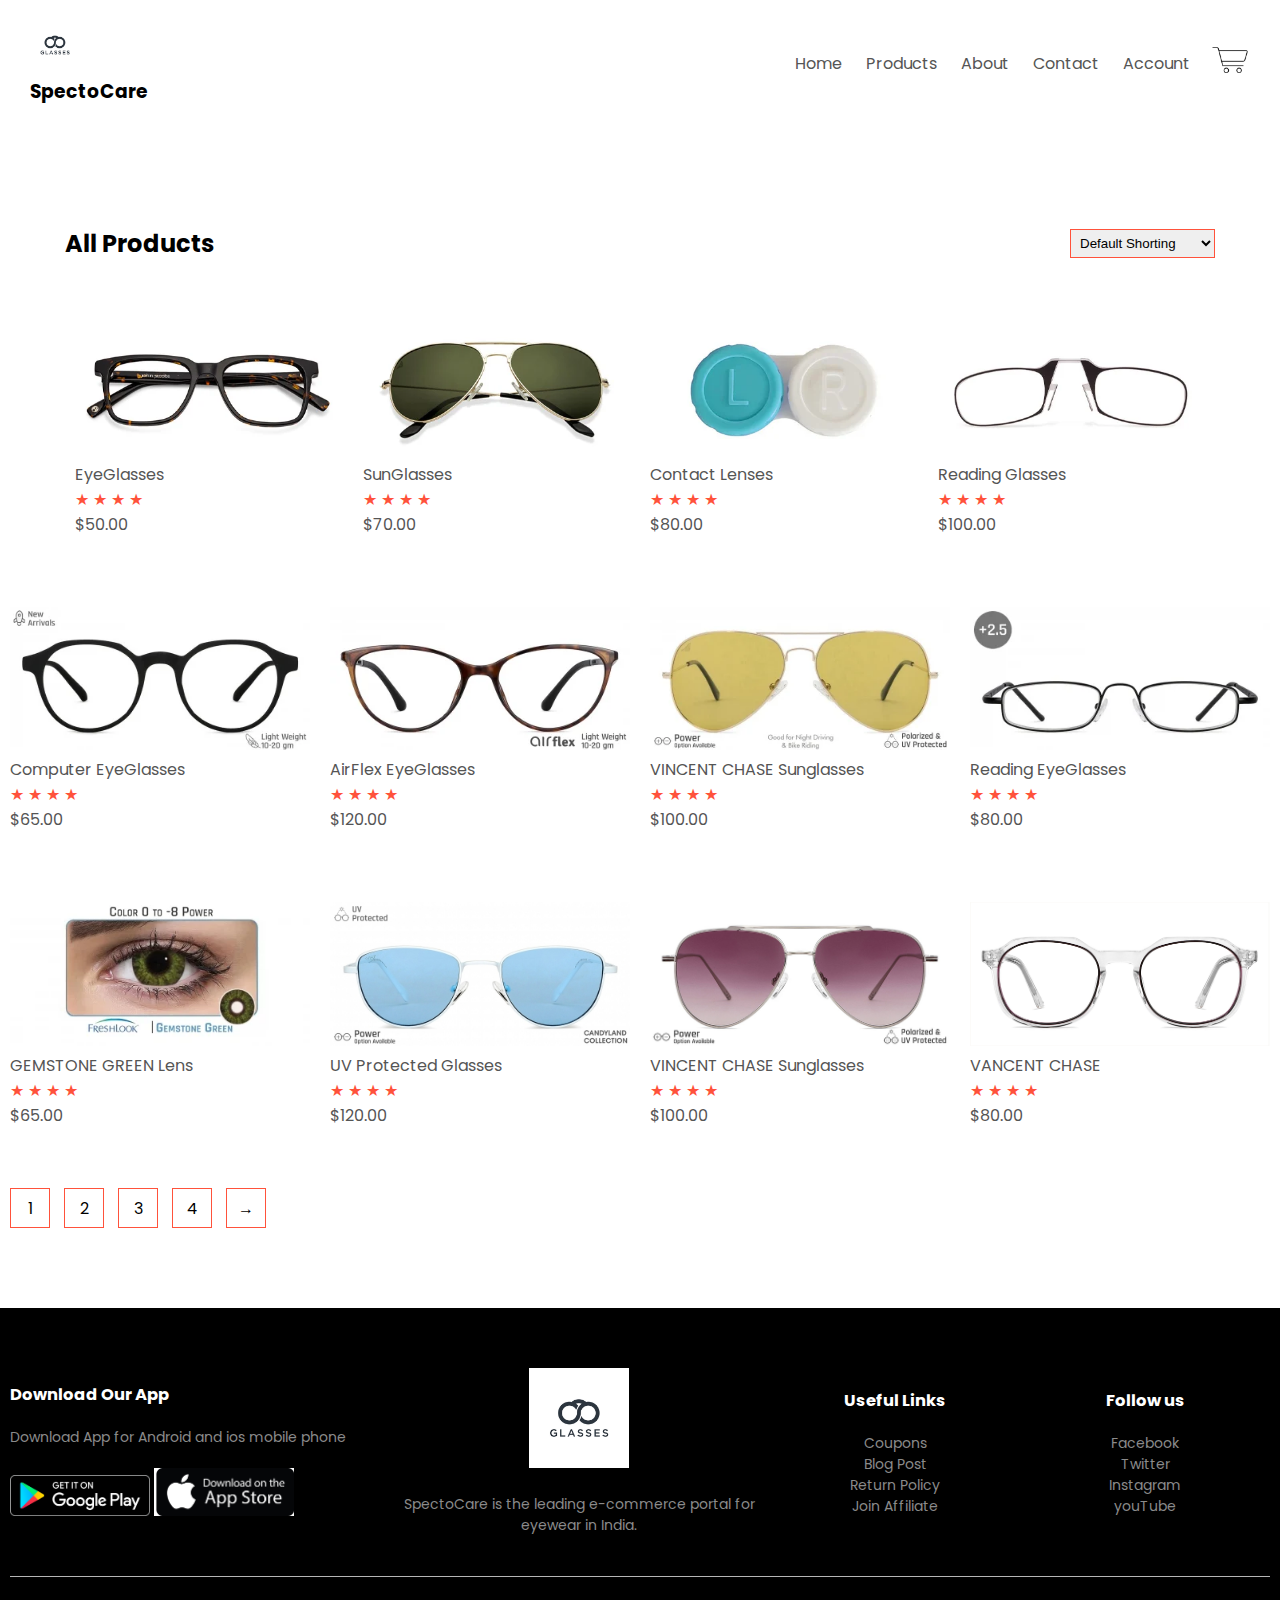
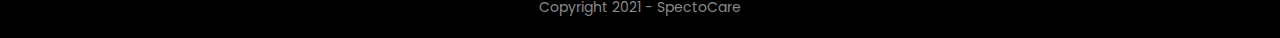
<file: product.html>
<!DOCTYPE html>
<html lang="en">
<head>
    <meta charset="UTF-8">
    <meta http-equiv="X-UA-Compatible" content="IE=edge">
    <meta name="viewport" content="width=device-width, initial-scale=1.0">
    <title>All Products-SpectoCare | Online Spectacle Booking </title>
    <link rel="stylesheet" href="style.css">
    <link href="https://fonts.googleapis.com/css2?family=Poppins:wght@200;300;400;500;600;700&display=swap" rel="stylesheet"> 
</head>
<body>
    <div class="container">
    <div class="navbar">
        <div class="logo">
            <img src="logo.jpg" alt="" width="50px">
            <h3>SpectoCare</h3>
        </div>
        <nav>
            <ul id="MenuItems">
               <li><a href="index.html">Home</a></li>
               <li><a href="product.html">Products</a></li>
               <li><a href="about.html">About</a></li>
               <li><a href="contact.html">Contact</a></li>
               <li><a href="account.html">Account</a></li>
            </ul>
        </nav>
        <a href="cart.html"><img src="cart.png" alt="" width="40px" height="40px"></a>
        <img src="menubar.png" width="40px" height="40px" class="menu-icon" onclick="menutoggle()">
    </div>
</div>
<!-- Featuerd Products -->
<div class="small-container">
    <div class="row row-2">
        <h2>All Products</h2>
        <select name="" id="">
            <option value="">Default Shorting</option>
            <option value="">Short by Price</option>
            <option value="">Short by Popularity</option>
            <option value="">Short by Rating</option>
            <option value="">Short by Sale</option>
        </select>
    </div>
    <div class="row">
        <div class="col-4">
            <img src="product1.webp" alt="">
            <h4>EyeGlasses</h4>
            <div class="rating">
                <p>&#9733; &#9733; &#9733; &#9733;</p>   
              </div>
              
            <p>$50.00</p>
        </div>
        <div class="col-4">
            <img src="product3.webp" alt="">
            <h4>SunGlasses</h4>
            <div class="rating">
                <p>&#9733; &#9733; &#9733; &#9733;</p>   
              </div>
              
            <p>$70.00</p>
        </div>
        <div class="col-4">
            <img src="product4.webp" alt="">
            <h4>Contact Lenses</h4>
            <div class="rating">
                <p>&#9733; &#9733; &#9733; &#9733;</p>   
              </div>
              
            <p>$80.00</p>
        </div>
        <div class="col-4">
            <img src="product5.webp" alt="">
            <h4>Reading Glasses</h4>
            <div class="rating">
                <p>&#9733; &#9733; &#9733; &#9733;</p>   
              </div>
              
            <p>$100.00</p>
        </div>
        
    </div>
    </div>
    <div class="row">
        <div class="col-4">
            <img src="latestProduct1.webp" alt="">
            <h4>Computer EyeGlasses</h4>
            <div class="rating">
                <p>&#9733; &#9733; &#9733; &#9733;</p>   
              </div>
              
            <p>$65.00</p>
        </div>
        <div class="col-4">
            <img src="latestProduct2.webp" alt="">
            <h4>AirFlex EyeGlasses</h4>
            <div class="rating">
                <p>&#9733; &#9733; &#9733; &#9733;</p>   
              </div>
              
            <p>$120.00</p>
        </div>
        <div class="col-4">
            <img src="latestProduct3.webp" alt="">
            <h4>VINCENT CHASE Sunglasses</h4>
            <div class="rating">
                <p>&#9733; &#9733; &#9733; &#9733;</p>   
              </div>
              
            <p>$100.00</p>
        </div>
        <div class="col-4">
            <img src="LatestProduct4.webp" alt="">
            <h4>Reading EyeGlasses</h4>
            <div class="rating">
                <p>&#9733; &#9733; &#9733; &#9733;</p>   
              </div>
              
            <p>$80.00</p>
        </div>
        <div class="col-4">
            <img src="latestProduct5.webp" alt="">
            <h4>GEMSTONE GREEN Lens</h4>
            <div class="rating">
                <p>&#9733; &#9733; &#9733; &#9733;</p>   
              </div>
              
            <p>$65.00</p>
        </div>
        <div class="col-4">
            <img src="latestProduct6.jpg" alt="">
            <h4>UV Protected Glasses</h4>
            <div class="rating">
                <p>&#9733; &#9733; &#9733; &#9733;</p>   
              </div>
              
            <p>$120.00</p>
        </div>
        <div class="col-4">
            <img src="latestProduct7.jpg" alt="">
            <h4>VINCENT CHASE Sunglasses</h4>
            <div class="rating">
                <p>&#9733; &#9733; &#9733; &#9733;</p>   
              </div>
              
            <p>$100.00</p>
        </div>
        <div class="col-4">
            <img src="latestProduct8.jpg" alt="">
            <h4>VANCENT CHASE</h4>
            <div class="rating">
                <p>&#9733; &#9733; &#9733; &#9733;</p>   
              </div>
              
            <p>$80.00</p>
        </div>
        
    </div>

    <div class="page-btn">
        <span>1</span>
        <span>2</span>
        <span>3</span>
        <span>4</span>
        <span>&#8594;</span>
    </div>
</div>
<!-- Footer -->

<div class="footer">
    <div class="container">
        <div class="row">
            <div class="footer-col-1">
                <h3>Download Our App</h3>
                <p>Download App for Android and ios mobile phone</p>
                <div class="app-logo">
                    <img src="applogo1.png" alt="">
                    <img src="applogo2.jpg" alt="">
                </div>
            </div>
            <div class="footer-col-2">
                <img src="logo.jpg" alt="" width="200px" height="200px">
                <p>SpectoCare is the leading e-commerce portal for eyewear in India.</p>
            </div>
            <div class="footer-col-3">
                <h3>Useful Links</h3>
                <ul>
                    <li>Coupons</li>
                    <li>Blog Post</li>
                    <li>Return Policy</li>
                    <li>Join Affiliate</li>
                </ul>
            </div>
            <div class="footer-col-4">
                <h3>Follow us</h3>
                <ul>
                    <li>Facebook</li>
                    <li>Twitter</li>
                    <li>Instagram</li>
                    <li>youTube</li>
                </ul>
            </div>
        </div>
        <hr>
            <p class="copyright">Copyright 2021 - SpectoCare</p>
    </div>
</div>

<!-- JavaScript for toggle <menu></menu> -->
<script>
    var MenuItems=document.getElementById("MenuItems");
    MenuItems.style.maxHeight="0px";

    function menutoggle()
    {
        if( MenuItems.style.maxHeight=="0px")
        {
            MenuItems.style.maxHeight="200px";

        }
        else
        {
            MenuItems.style.maxHeight="0px";

        }
    }
</script>
</body>
</html>
</file>
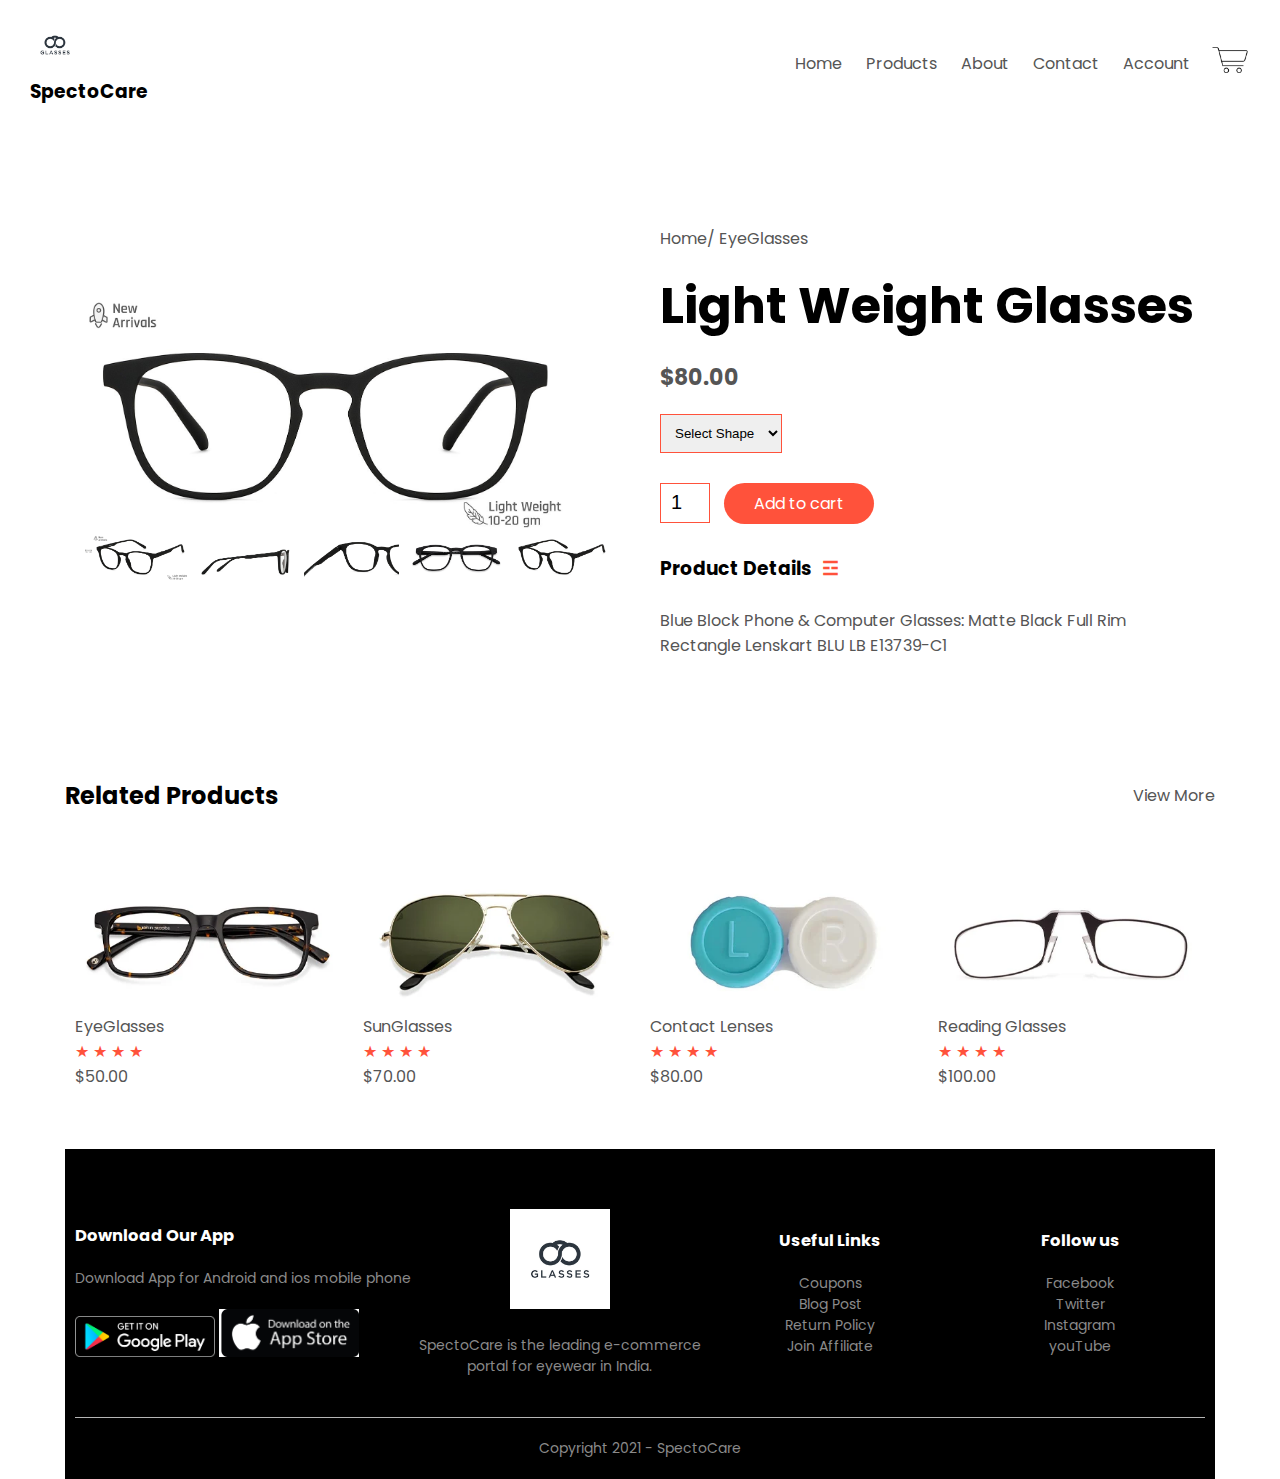
<file: productDetails.html>
<!DOCTYPE html>
<html lang="en">
<head>
    <meta charset="UTF-8">
    <meta http-equiv="X-UA-Compatible" content="IE=edge">
    <meta name="viewport" content="width=device-width, initial-scale=1.0">
    <title>All Products-SpectoCare | Online Spectacle Booking </title>
    <link rel="stylesheet" href="style.css">
    <link href="https://fonts.googleapis.com/css2?family=Poppins:wght@200;300;400;500;600;700&display=swap" rel="stylesheet"> 
</head>
<body>
    <div class="container">
    <div class="navbar">
        <div class="logo">
            <img src="logo.jpg" alt="" width="50px">
            <h3>SpectoCare</h3>
        </div>
        <nav>
            <ul id="MenuItems">
               <li><a href="index.html">Home</a></li>
               <li><a href="product.html">Products</a></li>
               <li><a href="about.html">About</a></li>
               <li><a href="contact.html">Contact</a></li>
               <li><a href="account.html">Account</a></li>
            </ul>
        </nav>
        <a href="cart.html"><img src="cart.png" alt="" width="40px" height="40px"></a>
        <img src="menubar.png" width="40px" height="40px" class="menu-icon" onclick="menutoggle()">
    </div>
</div>
<!-- Single product <details></details> -->

<div class="small-container single-product">
    <div class="row">
        <div class="col-2">
            <img src="gallary1.jpg" width="100%" id="productImg">
            <div class="small-img-row">
                <div class="small-img-col">
                    <img src="gallary1.jpg" width="100" class="small-img">
                </div>
                <div class="small-img-col">
                    <img src="gallary2.jpg" width="100%" class="small-img">
                </div>
                <div class="small-img-col">
                    <img src="gallary3.jpg" width="100%" class="small-img">
                </div>
                <div class="small-img-col">
                    <img src="gallary4.jpg" width="100%" class="small-img">
                </div>
                <div class="small-img-col">
                    <img src="gallary5.jpg" width="100%" class="small-img">
                </div>
                <div class="small-img-col">
                    <img src="gallary6.jpg" width="100%" class="small-img">
                </div>
            </div>
        </div>
        <div class="col-2">
            <p>Home/ EyeGlasses</p>
            <h1>Light Weight Glasses</h1>
            <h4>$80.00</h4>
            <select name="" id="">
                <option value="">Select Shape</option>
                <option value="">Aviator</option>
                <option value="">Rounders</option>
                <option value="">Wayfarer</option>
                <option value="">Rectangle</option>
                <option value="">Hexagon</option>
                <option value="">Cat-Eye</option>
                <option value="">Clubmaster</option>
            </select>
            <input type="number" value="1">
            <a href="" class="btn">Add to cart</a>
            <h3>Product Details <p class="fa">&#x2632;</p></h3>
            <br>
            <p>Blue Block Phone & Computer Glasses: Matte Black Full Rim Rectangle Lenskart BLU LB E13739-C1</p>
        </div>
    </div>
</div>
<!-- Title -->
<div class="small-container">
 <div class="row row-2">
     <h2>Related Products</h2>
     <p>View More</p>
 </div>
</div>
<!-- products  -->
<div class="small-container">
    <div class="row">
        <div class="col-4">
            <img src="product1.webp" alt="">
            <h4>EyeGlasses</h4>
            <div class="rating">
                <p>&#9733; &#9733; &#9733; &#9733;</p>   
              </div>
              
            <p>$50.00</p>
        </div>
        <div class="col-4">
            <img src="product3.webp" alt="">
            <h4>SunGlasses</h4>
            <div class="rating">
                <p>&#9733; &#9733; &#9733; &#9733;</p>   
              </div>
              
            <p>$70.00</p>
        </div>
        <div class="col-4">
            <img src="product4.webp" alt="">
            <h4>Contact Lenses</h4>
            <div class="rating">
                <p>&#9733; &#9733; &#9733; &#9733;</p>   
              </div>
              
            <p>$80.00</p>
        </div>
        <div class="col-4">
            <img src="product5.webp" alt="">
            <h4>Reading Glasses</h4>
            <div class="rating">
                <p>&#9733; &#9733; &#9733; &#9733;</p>   
              </div>
              
            <p>$100.00</p>
        </div>
    </div>
<!-- Footer -->

<div class="footer">
    <div class="container">
        <div class="row">
            <div class="footer-col-1">
                <h3>Download Our App</h3>
                <p>Download App for Android and ios mobile phone</p>
                <div class="app-logo">
                    <img src="applogo1.png" alt="">
                    <img src="applogo2.jpg" alt="">
                </div>
            </div>
            <div class="footer-col-2">
                <img src="logo.jpg" alt="" width="200px" height="200px">
                <p>SpectoCare is the leading e-commerce portal for eyewear in India.</p>
            </div>
            <div class="footer-col-3">
                <h3>Useful Links</h3>
                <ul>
                    <li>Coupons</li>
                    <li>Blog Post</li>
                    <li>Return Policy</li>
                    <li>Join Affiliate</li>
                </ul>
            </div>
            <div class="footer-col-4">
                <h3>Follow us</h3>
                <ul>
                    <li>Facebook</li>
                    <li>Twitter</li>
                    <li>Instagram</li>
                    <li>youTube</li>
                </ul>
            </div>
        </div>
        <hr>
            <p class="copyright">Copyright 2021 - SpectoCare</p>
    </div>
</div>

<!-- JavaScript for toggle <menu></menu> -->
<script>
    var MenuItems=document.getElementById("MenuItems");
    MenuItems.style.maxHeight="0px";

    function menutoggle()
    {
        if( MenuItems.style.maxHeight=="0px")
        {
            MenuItems.style.maxHeight="200px";

        }
        else
        {
            MenuItems.style.maxHeight="0px";

        }
    }
</script>
<!-- js for product gallary. -->

<script>
    var productImg=document.getElementById("productImg");
    var smallImg=document.getElementsByClassName("small-img");
    smallImg[0].onclick=function()
    {
        productImg.src=smallImg[0].src;
    }
    smallImg[1].onclick=function()
    {
        productImg.src=smallImg[1].src;
    }
    smallImg[2].onclick=function()
    {
        productImg.src=smallImg[2].src;
    }
    smallImg[3].onclick=function()
    {
        productImg.src=smallImg[3].src;
    }
    smallImg[4].onclick=function()
    {
        productImg.src=smallImg[4].src;
    }
    smallImg[5].onclick=function()
    {
        productImg.src=smallImg[5].src;
    }
    smallImg[6].onclick=function()
    {
        productImg.src=smallImg[6].src;
    }
    
</script>

</body>
</html>
</file>
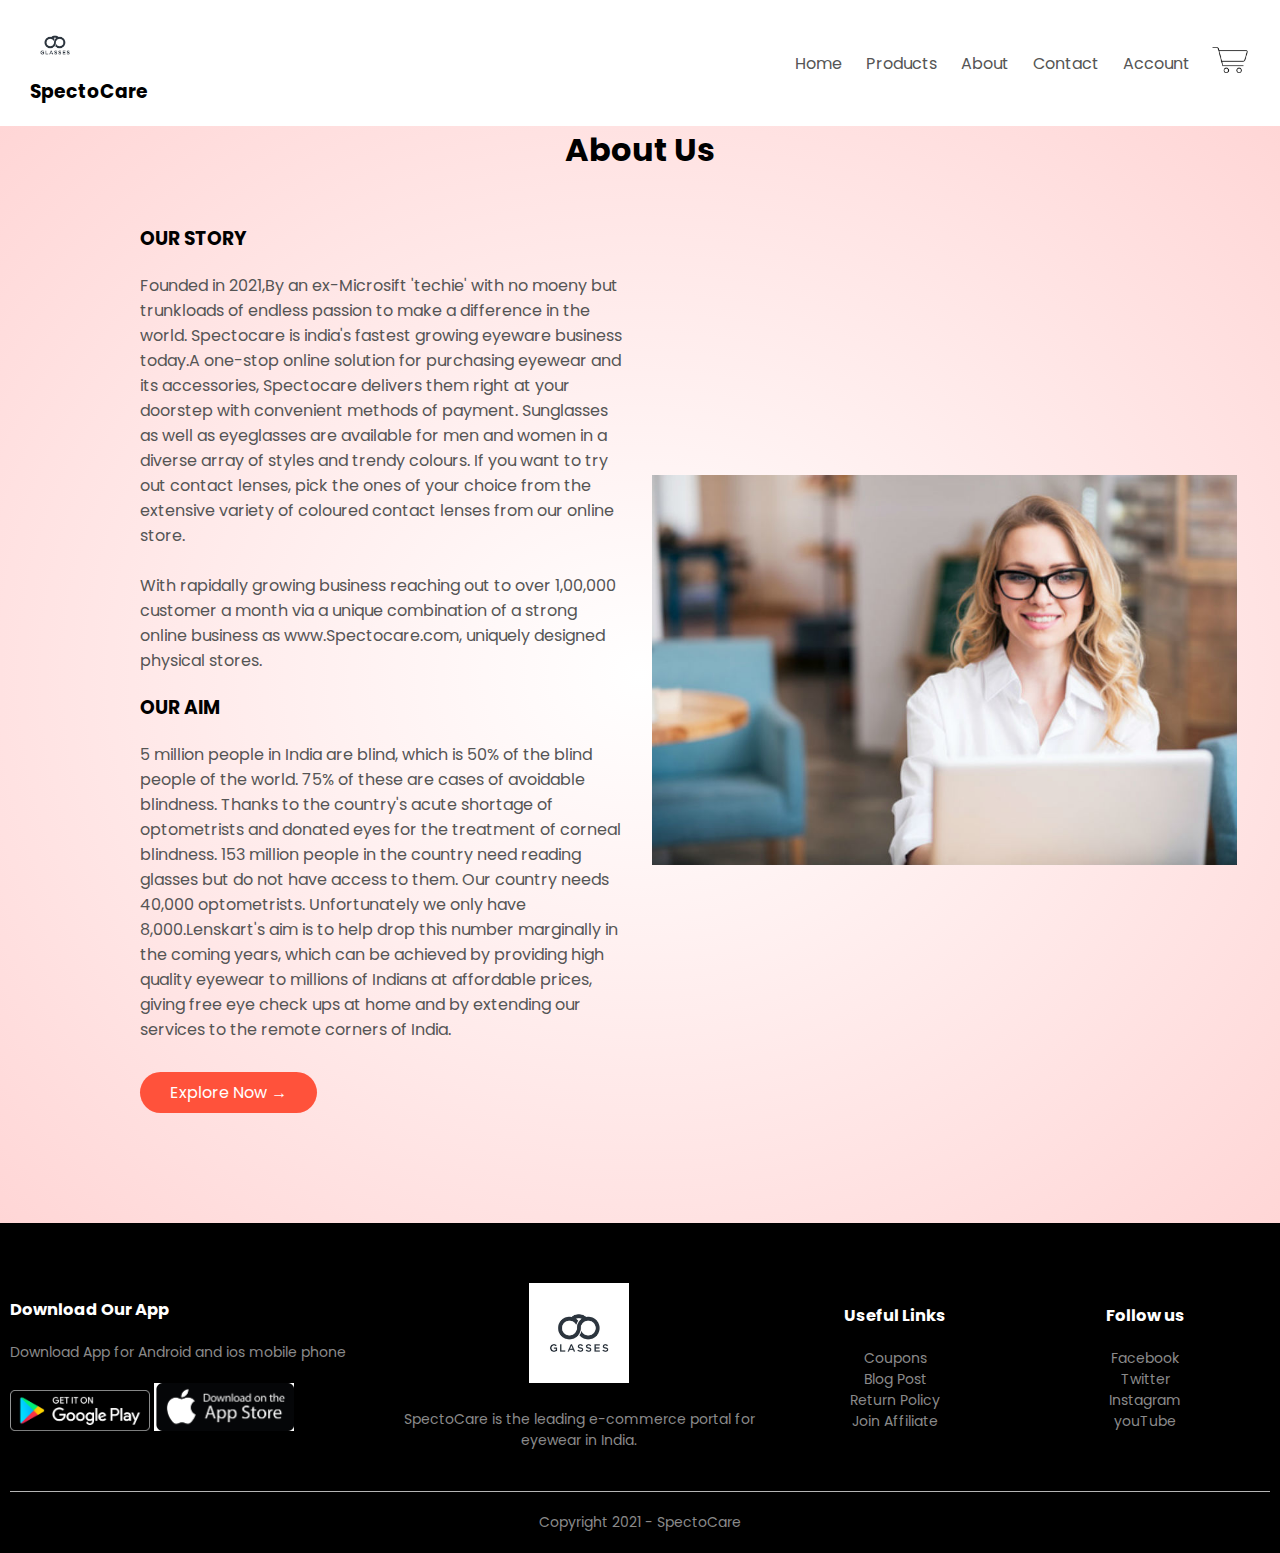
<file: images/about.html>
<!DOCTYPE html>
<html lang="en">
<head>
    <meta charset="UTF-8">
    <meta http-equiv="X-UA-Compatible" content="IE=edge">
    <meta name="viewport" content="width=device-width, initial-scale=1.0">
    <title>All Products-SpectoCare | Online Spectacle Booking </title>
    <link rel="stylesheet" href="style.css">
    <link href="https://fonts.googleapis.com/css2?family=Poppins:wght@200;300;400;500;600;700&display=swap" rel="stylesheet"> 
</head>
<body>
    <div class="container">
    <div class="navbar">
        <div class="logo">
            <img src="logo.jpg" alt="" width="50px">
            <h3>SpectoCare</h3>
        </div>
        <nav>
            <ul id="MenuItems">
               <li><a href="index.html">Home</a></li>
               <li><a href="product.html">Products</a></li>
               <li><a href="about.html">About</a></li>
               <li><a href="contact.html">Contact</a></li>
               <li><a href="account.html">Account</a></li>
            </ul>
        </nav>
        <a href="cart.html"><img src="cart.png" alt="" width="40px" height="40px"></a>
        <img src="menubar.png" width="40px" height="40px" class="menu-icon" onclick="menutoggle()">
    </div>
</div>
<!-- About-Page  -->
<div class="About">
    <h1>About Us</h1>
    <section class="about-us">
        <div class="row">
            <div class="about-col">
                <h3>OUR STORY</h3>
                <p>Founded in 2021,By an ex-Microsift 'techie' with no moeny but trunkloads of endless passion to make a difference in the world. Spectocare is india's  fastest growing eyeware business today.A one-stop online solution for purchasing eyewear and its accessories, Spectocare delivers them right at your doorstep with convenient methods of payment. Sunglasses as well as eyeglasses are available for men and women in a diverse array of styles and trendy colours. If you want to try out contact lenses, pick the ones of your choice from the extensive variety of coloured contact lenses from our online store.</p>
                <br>
                <p>With rapidally growing business reaching out to over 1,00,000 customer a month via a unique combination of a strong online business as www.Spectocare.com, uniquely designed physical stores.</p>
                <h3>OUR AIM</h3>
                <p>    5 million people in India are blind, which is 50% of the blind people of the world.
                    75% of these are cases of avoidable blindness. Thanks to the country's acute shortage of optometrists and donated eyes for the treatment of corneal blindness.
                    153 million people in the country need reading glasses but do not have access to them.
                    Our country needs 40,000 optometrists. Unfortunately we only have 8,000.Lenskart's aim is to help drop this number marginally in the coming years, which can be achieved by providing high quality eyewear to millions of Indians at affordable prices, giving free eye check ups at home and by extending our services to the remote corners of India.
                
                </p>
                <a href="index.html" class="btn">Explore Now &#8594;</a>
            </div>
            <div class="about-col">
                <img src="user3.jpg" alt="">
            </div>
        </div>
    </section>
</div>

<!-- Footer -->

<div class="footer">
    <div class="container">
        <div class="row">
            <div class="footer-col-1">
                <h3>Download Our App</h3>
                <p>Download App for Android and ios mobile phone</p>
                <div class="app-logo">
                    <img src="applogo1.png" alt="">
                    <img src="applogo2.jpg" alt="">
                </div>
            </div>
            <div class="footer-col-2">
                <img src="logo.jpg" alt="" width="200px" height="200px">
                <p>SpectoCare is the leading e-commerce portal for eyewear in India.</p>
            </div>
            <div class="footer-col-3">
                <h3>Useful Links</h3>
                <ul>
                    <li>Coupons</li>
                    <li>Blog Post</li>
                    <li>Return Policy</li>
                    <li>Join Affiliate</li>
                </ul>
            </div>
            <div class="footer-col-4">
                <h3>Follow us</h3>
                <ul>
                    <li>Facebook</li>
                    <li>Twitter</li>
                    <li>Instagram</li>
                    <li>youTube</li>
                </ul>
            </div>
        </div>
        <hr>
            <p class="copyright">Copyright 2021 - SpectoCare</p>
    </div>
</div>

<!-- JavaScript for toggle <menu></menu> -->
<script>
    var MenuItems=document.getElementById("MenuItems");
    MenuItems.style.maxHeight="0px";

    function menutoggle()
    {
        if( MenuItems.style.maxHeight=="0px")
        {
            MenuItems.style.maxHeight="200px";

        }
        else
        {
            MenuItems.style.maxHeight="0px";

        }
    }
</script>
</body>
</html>
</file>
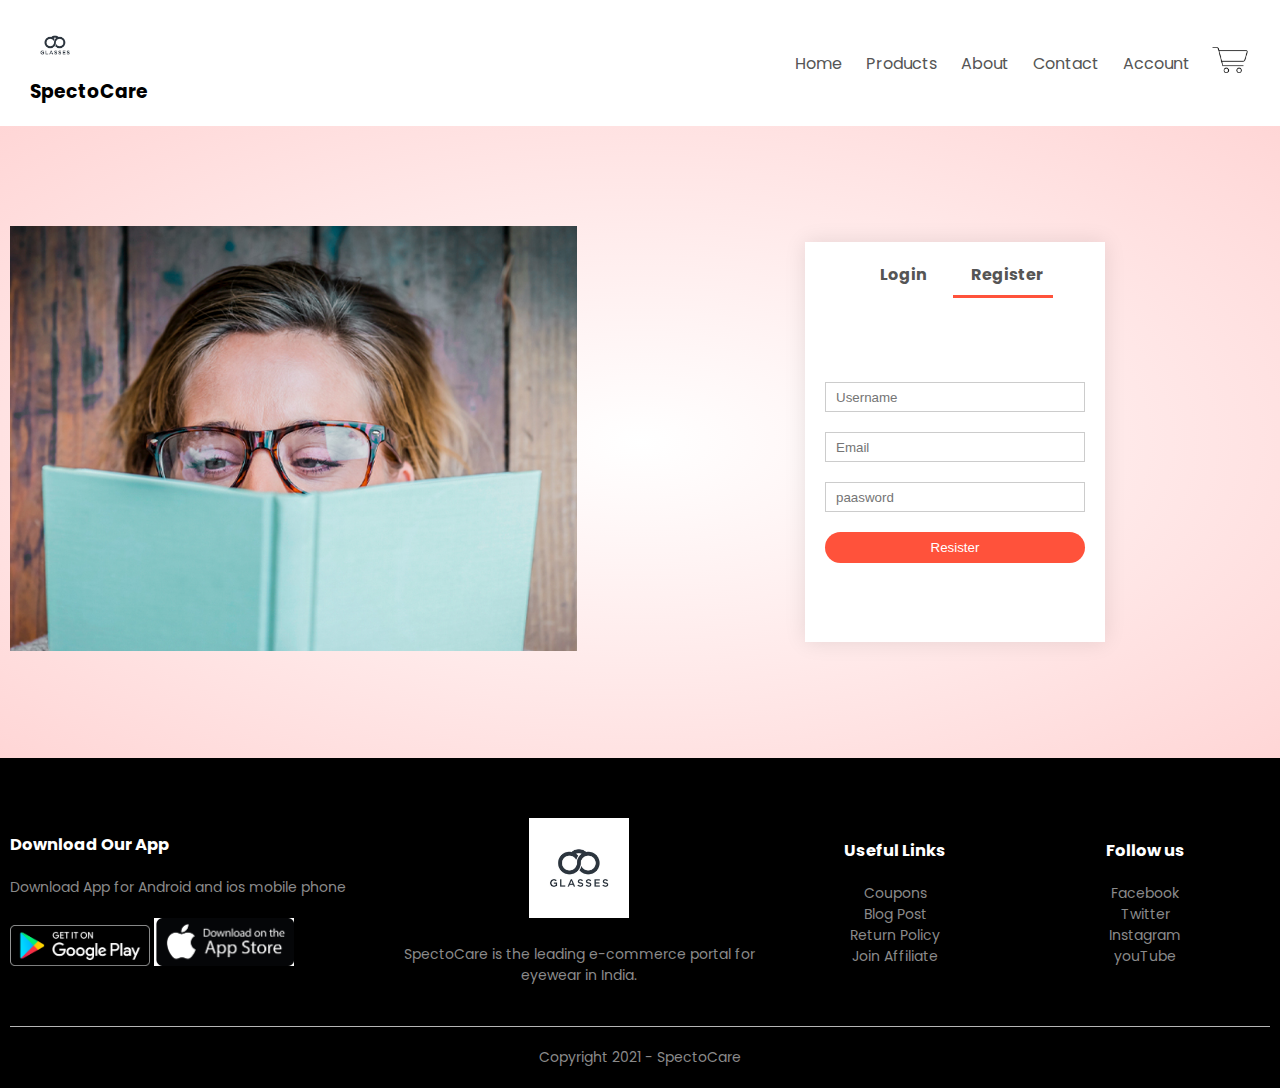
<file: images/account.html>
<!DOCTYPE html>
<html lang="en">
<head>
    <meta charset="UTF-8">
    <meta http-equiv="X-UA-Compatible" content="IE=edge">
    <meta name="viewport" content="width=device-width, initial-scale=1.0">
    <title>All Products-SpectoCare | Online Spectacle Booking </title>
    <link rel="stylesheet" href="style.css">
    <link href="https://fonts.googleapis.com/css2?family=Poppins:wght@200;300;400;500;600;700&display=swap" rel="stylesheet"> 
</head>
<body>
    <div class="container">
    <div class="navbar">
        <div class="logo">
            <img src="logo.jpg" alt="" width="50px">
            <h3>SpectoCare</h3>
        </div>
        <nav>
            <ul id="MenuItems">
               <li><a href="index.html">Home</a></li>
               <li><a href="product.html">Products</a></li>
               <li><a href="about.html">About</a></li>
               <li><a href="contact.html">Contact</a></li>
               <li><a href="account.html">Account</a></li>
            </ul>
        </nav>
        <a href="cart.html"><img src="cart.png" alt="" width="40px" height="40px"></a>
        <img src="menubar.png" width="40px" height="40px" class="menu-icon" onclick="menutoggle()">
    </div>
</div>

<!-- Acoount page -->
<div class="account-page">
    <div class="container">
        <div class="row">
            <div class="col-2">
                <img src="image1.jpg" alt="">
            </div>
            <div class="col-2">
                <div class="form-container">
                 <div class="form-btn">
                     <span onclick="login()"> Login</span>
                     <span onclick="register()">Register</span>
                     <hr id="Indicator">
                 </div>
                 <form id="LoginForm">
                     <input type="text" placeholder="Username">
                     <input type="password" placeholder="paasword">
                     <button type="submit" class="btn">Login</button>
                     <a href="">Forgot paasword</a>
                 </form>

                 <form id="regForm">
                    <input type="text" placeholder="Username">
                    <input type="email" placeholder="Email">
                    <input type="password" placeholder="paasword">
                    <button type="submit" class="btn">Resister</button>
                </form>
                </div>
            </div>
        </div>
    </div>
</div>
<!-- footer -->

<div class="footer">
    <div class="container">
        <div class="row">
            <div class="footer-col-1">
                <h3>Download Our App</h3>
                <p>Download App for Android and ios mobile phone</p>
                <div class="app-logo">
                    <img src="applogo1.png" alt="">
                    <img src="applogo2.jpg" alt="">
                </div>
            </div>
            <div class="footer-col-2">
                <img src="logo.jpg" alt="" width="200px" height="200px">
                <p>SpectoCare is the leading e-commerce portal for eyewear in India.</p>
            </div>
            <div class="footer-col-3">
                <h3>Useful Links</h3>
                <ul>
                    <li>Coupons</li>
                    <li>Blog Post</li>
                    <li>Return Policy</li>
                    <li>Join Affiliate</li>
                </ul>
            </div>
            <div class="footer-col-4">
                <h3>Follow us</h3>
                <ul>
                    <li>Facebook</li>
                    <li>Twitter</li>
                    <li>Instagram</li>
                    <li>youTube</li>
                </ul>
            </div>
        </div>
        <hr>
            <p class="copyright">Copyright 2021 - SpectoCare</p>
    </div>
</div>

<!-- JavaScript for toggle <menu> -->
<script>
    var MenuItems=document.getElementById("MenuItems");
    MenuItems.style.maxHeight="0px";

    function menutoggle()
    {
        if( MenuItems.style.maxHeight=="0px")
        {
            MenuItems.style.maxHeight="200px";

        }
        else
        {
            MenuItems.style.maxHeight="0px";

        }
    }
</script>

<!-- js for toggle form  -->
<script>
    var Loginform=document.getElementById("LoginForm");
    var Loginform=document.getElementById("regForm");
    var Indicator=document.getElementById("Indicator");

    function register()
    {
        regForm.style.transform = "translateX(0px)";
        LoginForm.style.transform = "translateX(0px)";
        Indicator.style.transform = "translateX(100px)";
    }
    function login()
    {
        regForm.style.transform = "translateX(300px)";
        LoginForm.style.transform = "translateX(300px)";
        Indicator.style.transform = "translateX(0px)";
    }
</script>
</body>
</html>
</file>
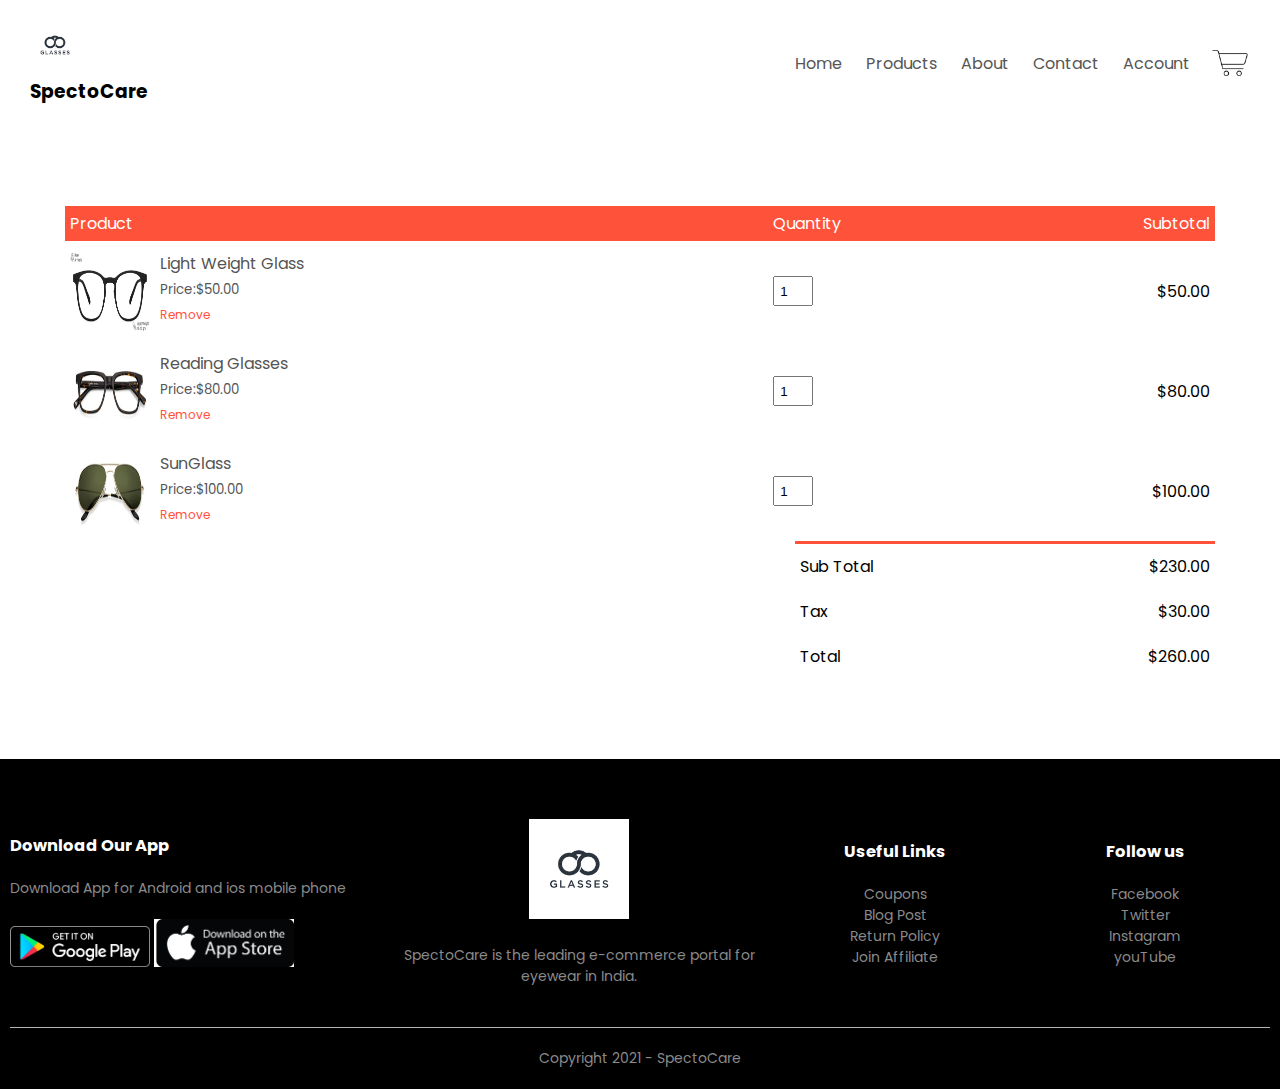
<file: images/cart.html>
<!DOCTYPE html>
<html lang="en">
<head>
    <meta charset="UTF-8">
    <meta http-equiv="X-UA-Compatible" content="IE=edge">
    <meta name="viewport" content="width=device-width, initial-scale=1.0">
    <title>All Products-SpectoCare | Online Spectacle Booking </title>
    <link rel="stylesheet" href="style.css">
    <link href="https://fonts.googleapis.com/css2?family=Poppins:wght@200;300;400;500;600;700&display=swap" rel="stylesheet"> 
</head>
<body>
    <div class="container">
    <div class="navbar">
        <div class="logo">
            <img src="logo.jpg" alt="" width="50px">
            <h3>SpectoCare</h3>
        </div>
        <nav>
            <ul id="MenuItems">
               <li><a href="index.html">Home</a></li>
               <li><a href="product.html">Products</a></li>
               <li><a href="about.html">About</a></li>
               <li><a href="contact.html">Contact</a></li>
               <li><a href="account.html">Account</a></li>
            </ul>
        </nav>
        <img src="cart.png" alt="" width="40px" height="40px">
        <img src="menubar.png" width="40px" height="40px" class="menu-icon" onclick="menutoggle()">
    </div>
</div>
<!-- Cart items details  -->
<div class="small-container cart-page">
    <table>
        <tr>
            <th>Product</th>
            <th>Quantity</th>
            <th>Subtotal</th>
        </tr>
        <tr>
            <td><div class="cart-info">
                <img src="gallary1.jpg" alt="" width="300px" height="200px">
                <div>
                    <p>Light Weight Glass</p>
                    <small>Price:$50.00</small>
                    <br>
                    <a href="">Remove</a>
                </div>
            </div></td>
            <td><input type="number" value="1"></td>
            <td>$50.00</td>
        </tr>
        <tr>
            <td><div class="cart-info">
                <img src="product1.webp" alt="" width="300px" height="200px">
                <div>
                    <p>Reading Glasses</p>
                    <small>Price:$80.00</small>
                    <br>
                    <a href="">Remove</a>
                </div>
            </div></td>
            <td><input type="number" value="1"></td>
            <td>$80.00</td>
        </tr>
        <tr>
            <td><div class="cart-info">
                <img src="product3.webp" alt="" width="300px" height="200px">
                <div>
                    <p>SunGlass</p>
                    <small>Price:$100.00</small>
                    <br>
                    <a href="">Remove</a>
                </div>
            </div></td>
            <td><input type="number" value="1"></td>
            <td>$100.00</td>
        </tr>
    </table>

    <div class="total-price">
        <table>
            <tr>
                <td>Sub Total</td>
                <td>$230.00</td>
            </tr>
            <tr>
                <td>Tax</td>
                <td>$30.00</td>
            </tr>
            <tr>
                <td>Total</td>
                <td>$260.00</td>
            </tr>
        </table>
    </div>
</div>
<!-- footer -->

<div class="footer">
    <div class="container">
        <div class="row">
            <div class="footer-col-1">
                <h3>Download Our App</h3>
                <p>Download App for Android and ios mobile phone</p>
                <div class="app-logo">
                    <img src="applogo1.png" alt="">
                    <img src="applogo2.jpg" alt="">
                </div>
            </div>
            <div class="footer-col-2">
                <img src="logo.jpg" alt="" width="200px" height="200px">
                <p>SpectoCare is the leading e-commerce portal for eyewear in India.</p>
            </div>
            <div class="footer-col-3">
                <h3>Useful Links</h3>
                <ul>
                    <li>Coupons</li>
                    <li>Blog Post</li>
                    <li>Return Policy</li>
                    <li>Join Affiliate</li>
                </ul>
            </div>
            <div class="footer-col-4">
                <h3>Follow us</h3>
                <ul>
                    <li>Facebook</li>
                    <li>Twitter</li>
                    <li>Instagram</li>
                    <li>youTube</li>
                </ul>
            </div>
        </div>
        <hr>
            <p class="copyright">Copyright 2021 - SpectoCare</p>
    </div>
</div>

<!-- JavaScript for toggle <menu> -->
<script>
    var MenuItems=document.getElementById("MenuItems");
    MenuItems.style.maxHeight="0px";

    function menutoggle()
    {
        if( MenuItems.style.maxHeight=="0px")
        {
            MenuItems.style.maxHeight="200px";

        }
        else
        {
            MenuItems.style.maxHeight="0px";

        }
    }
</script>
</body>
</html>
</file>
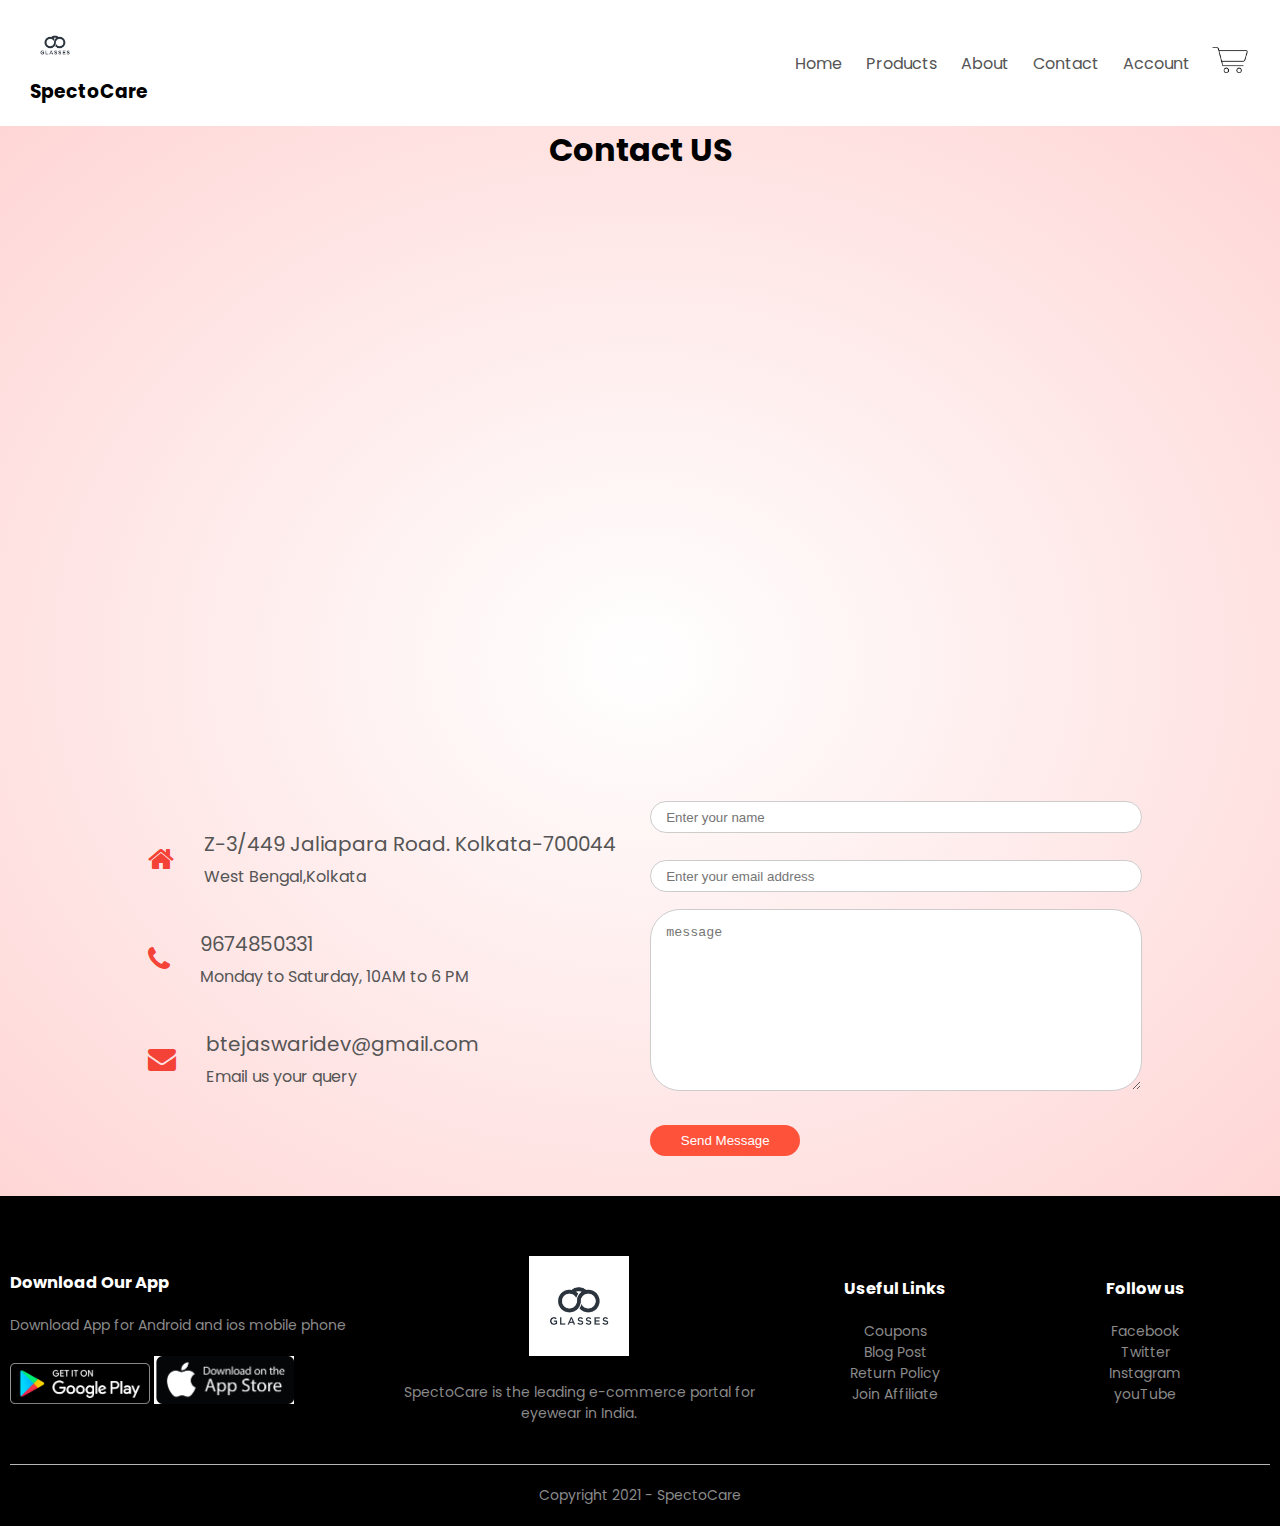
<file: images/contact.html>
<!DOCTYPE html>
<html lang="en">
<head>
    <meta charset="UTF-8">
    <meta http-equiv="X-UA-Compatible" content="IE=edge">
    <meta name="viewport" content="width=device-width, initial-scale=1.0">
    <title>All Products-SpectoCare | Online Spectacle Booking </title>
    <link rel="stylesheet" href="style.css">
    <link href="https://fonts.googleapis.com/css2?family=Poppins:wght@200;300;400;500;600;700&display=swap" rel="stylesheet"> 
    <link rel="stylesheet" href="https://cdnjs.cloudflare.com/ajax/libs/font-awesome/4.7.0/css/font-awesome.min.css">

</head>
<body>
<div class="container">
    <div class="navbar">
        <div class="logo">
            <img src="logo.jpg" alt="" width="50px">
            <h3>SpectoCare</h3>
        </div>
        <nav>
            <ul id="MenuItems">
               <li><a href="index.html">Home</a></li>
               <li><a href="product.html">Products</a></li>
               <li><a href="about.html">About</a></li>
               <li><a href="contact.html">Contact</a></li>
               <li><a href="account.html">Account</a></li>
            </ul>
        </nav>
        <a href="cart.html"><img src="cart.png" alt="" width="40px" height="40px"></a>
        <img src="menubar.png" width="40px" height="40px" class="menu-icon" onclick="menutoggle()">
    </div>
</div>
<!-- Contact Us -->
<div class="Contact">
    <h1>Contact US</h1>
    <section class="location">
        <iframe src="https://www.google.com/maps/embed?pb=!1m18!1m12!1m3!1d117968.99219437124!2d88.19085105820312!3d22.48425190000001!2m3!1f0!2f0!3f0!3m2!1i1024!2i768!4f13.1!3m3!1m2!1s0x3a027bf5139fb7b3%3A0x8bb69ad435b33adc!2sMy%20location!5e0!3m2!1sen!2sin!4v1631126292947!5m2!1sen!2sin" width="600" height="450" style="border:0;" allowfullscreen="" loading="lazy"></iframe>
    </section>
    <section class="Contact-Us">
        <div class="row">
            <div class="col-2">
                <div>
                    <i class="fa fa-home"></i>
                    <span>
                        <h5>Z-3/449 Jaliapara Road. Kolkata-700044</h5>
                        <p>West Bengal,Kolkata</p>
                    </span>
                </div>
                <div>
                    <i class="fa fa-phone"></i>
                    <span>
                        <h5>9674850331</h5>
                        <p>Monday to Saturday, 10AM to 6 PM</p>
                    </span>
                </div>
                <div>
                    <i class="fa fa-envelope"></i>
                    <span>
                        <h5>btejaswaridev@gmail.com</h5>
                        <p>Email us your query</p>
                    </span>
                </div>
            </div>
            <div class="col-2">

                <form action="form-handler.php" method="POST">
                    <input type="text" name="name" placeholder="Enter your name" required>
                    <input type="email" name="email" placeholder="Enter your email address" required>
                    <!-- <input type="text" placeholder="Enter your query" required> -->
                    <textarea name="" id="" cols="30" rows="10" name="message" placeholder="message" required></textarea>
                    <button type="submit" class="btn">Send Message</button>
                </form>
            </div>
        </div>
    </section>
</div>


<!-- Footer -->

<div class="footer">
    <div class="container">
        <div class="row">
            <div class="footer-col-1">
                <h3>Download Our App</h3>
                <p>Download App for Android and ios mobile phone</p>
                <div class="app-logo">
                    <img src="applogo1.png" alt="">
                    <img src="applogo2.jpg" alt="">
                </div>
            </div>
            <div class="footer-col-2">
                <img src="logo.jpg" alt="" width="200px" height="200px">
                <p>SpectoCare is the leading e-commerce portal for eyewear in India.</p>
            </div>
            <div class="footer-col-3">
                <h3>Useful Links</h3>
                <ul>
                    <li>Coupons</li>
                    <li>Blog Post</li>
                    <li>Return Policy</li>
                    <li>Join Affiliate</li>
                </ul>
            </div>
            <div class="footer-col-4">
                <h3>Follow us</h3>
                <ul>
                    <li>Facebook</li>
                    <li>Twitter</li>
                    <li>Instagram</li>
                    <li>youTube</li>
                </ul>
            </div>
        </div>
        <hr>
            <p class="copyright">Copyright 2021 - SpectoCare</p>
    </div>
</div>

<!-- JavaScript for toggle <menu></menu> -->
<script>
    var MenuItems=document.getElementById("MenuItems");
    MenuItems.style.maxHeight="0px";

    function menutoggle()
    {
        if( MenuItems.style.maxHeight=="0px")
        {
            MenuItems.style.maxHeight="200px";

        }
        else
        {
            MenuItems.style.maxHeight="0px";

        }
    }
</script>
</body>
</html>
</file>
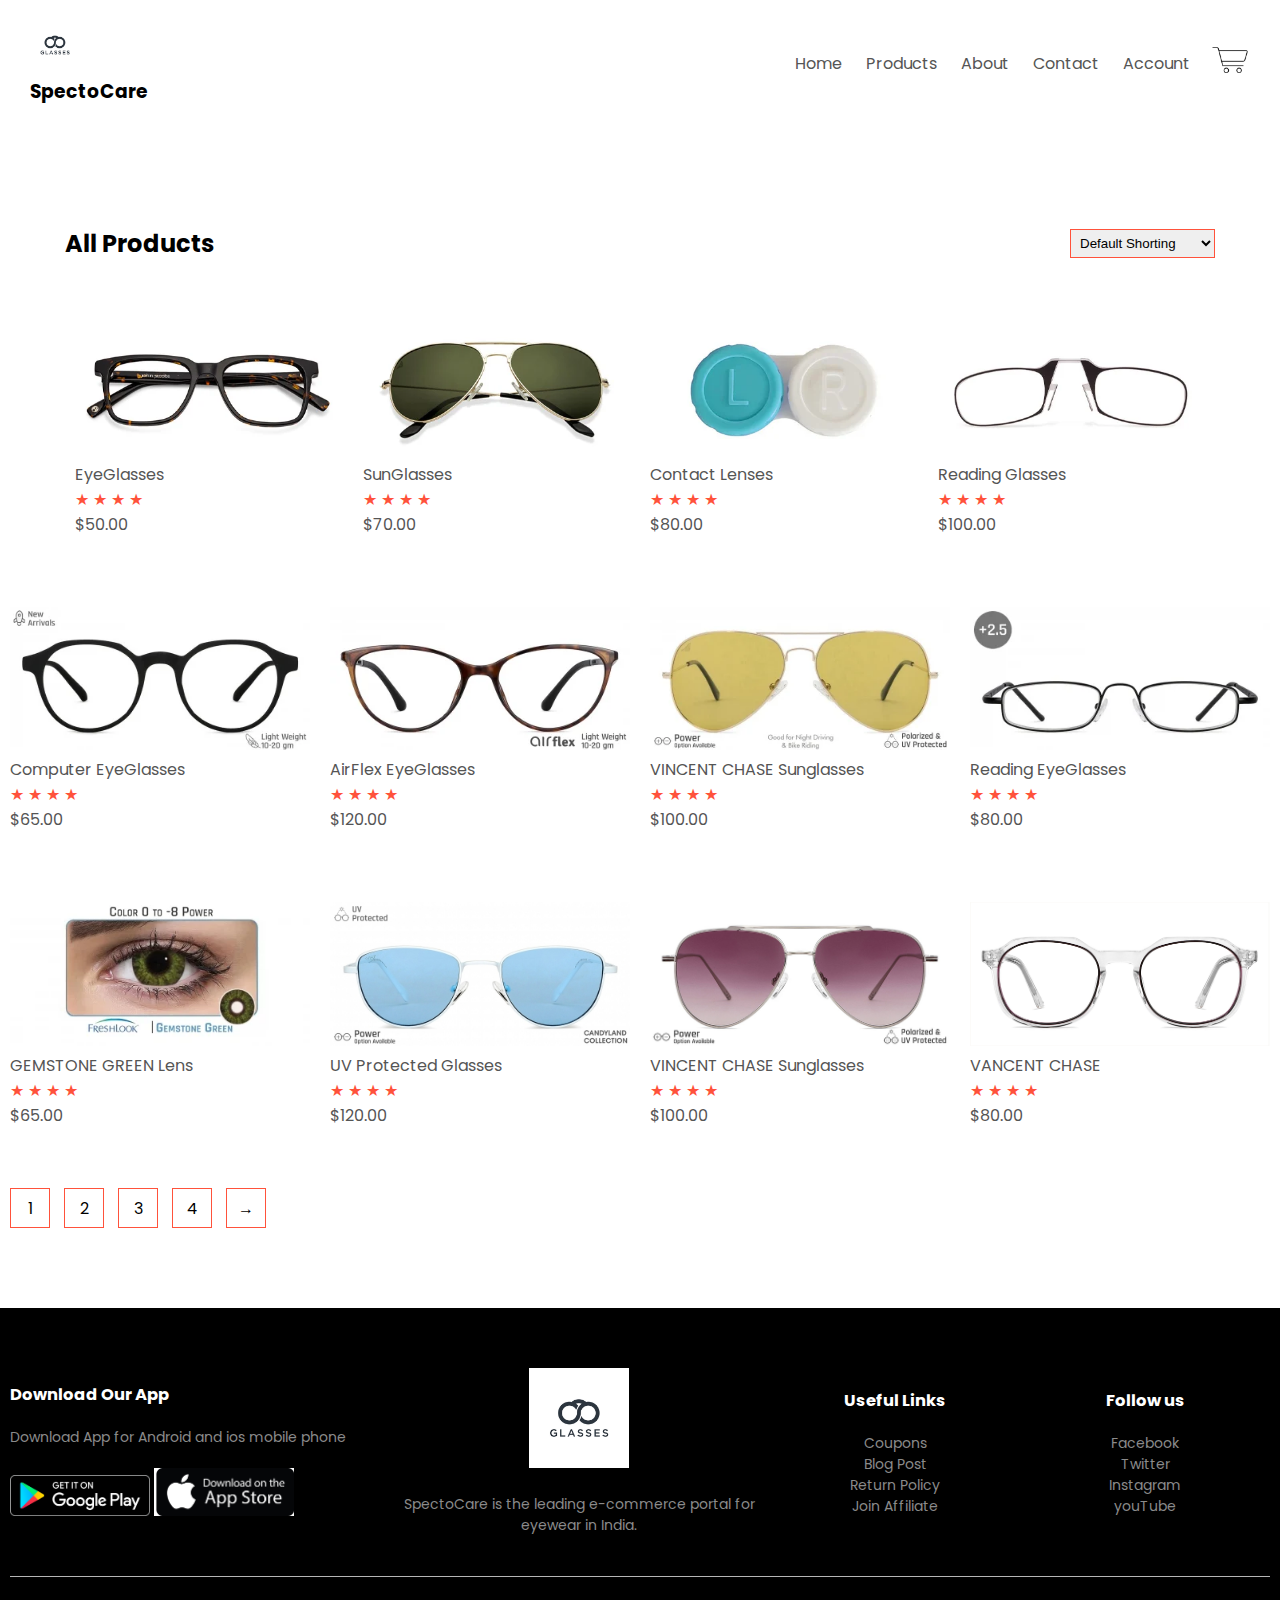
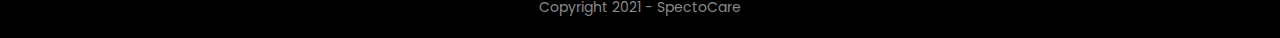
<file: images/product.html>
<!DOCTYPE html>
<html lang="en">
<head>
    <meta charset="UTF-8">
    <meta http-equiv="X-UA-Compatible" content="IE=edge">
    <meta name="viewport" content="width=device-width, initial-scale=1.0">
    <title>All Products-SpectoCare | Online Spectacle Booking </title>
    <link rel="stylesheet" href="style.css">
    <link href="https://fonts.googleapis.com/css2?family=Poppins:wght@200;300;400;500;600;700&display=swap" rel="stylesheet"> 
</head>
<body>
    <div class="container">
    <div class="navbar">
        <div class="logo">
            <img src="logo.jpg" alt="" width="50px">
            <h3>SpectoCare</h3>
        </div>
        <nav>
            <ul id="MenuItems">
               <li><a href="index.html">Home</a></li>
               <li><a href="product.html">Products</a></li>
               <li><a href="about.html">About</a></li>
               <li><a href="contact.html">Contact</a></li>
               <li><a href="account.html">Account</a></li>
            </ul>
        </nav>
        <a href="cart.html"><img src="cart.png" alt="" width="40px" height="40px"></a>
        <img src="menubar.png" width="40px" height="40px" class="menu-icon" onclick="menutoggle()">
    </div>
</div>
<!-- Featuerd Products -->
<div class="small-container">
    <div class="row row-2">
        <h2>All Products</h2>
        <select name="" id="">
            <option value="">Default Shorting</option>
            <option value="">Short by Price</option>
            <option value="">Short by Popularity</option>
            <option value="">Short by Rating</option>
            <option value="">Short by Sale</option>
        </select>
    </div>
    <div class="row">
        <div class="col-4">
            <img src="product1.webp" alt="">
            <h4>EyeGlasses</h4>
            <div class="rating">
                <p>&#9733; &#9733; &#9733; &#9733;</p>   
              </div>
              
            <p>$50.00</p>
        </div>
        <div class="col-4">
            <img src="product3.webp" alt="">
            <h4>SunGlasses</h4>
            <div class="rating">
                <p>&#9733; &#9733; &#9733; &#9733;</p>   
              </div>
              
            <p>$70.00</p>
        </div>
        <div class="col-4">
            <img src="product4.webp" alt="">
            <h4>Contact Lenses</h4>
            <div class="rating">
                <p>&#9733; &#9733; &#9733; &#9733;</p>   
              </div>
              
            <p>$80.00</p>
        </div>
        <div class="col-4">
            <img src="product5.webp" alt="">
            <h4>Reading Glasses</h4>
            <div class="rating">
                <p>&#9733; &#9733; &#9733; &#9733;</p>   
              </div>
              
            <p>$100.00</p>
        </div>
        
    </div>
    </div>
    <div class="row">
        <div class="col-4">
            <img src="latestProduct1.webp" alt="">
            <h4>Computer EyeGlasses</h4>
            <div class="rating">
                <p>&#9733; &#9733; &#9733; &#9733;</p>   
              </div>
              
            <p>$65.00</p>
        </div>
        <div class="col-4">
            <img src="latestProduct2.webp" alt="">
            <h4>AirFlex EyeGlasses</h4>
            <div class="rating">
                <p>&#9733; &#9733; &#9733; &#9733;</p>   
              </div>
              
            <p>$120.00</p>
        </div>
        <div class="col-4">
            <img src="latestProduct3.webp" alt="">
            <h4>VINCENT CHASE Sunglasses</h4>
            <div class="rating">
                <p>&#9733; &#9733; &#9733; &#9733;</p>   
              </div>
              
            <p>$100.00</p>
        </div>
        <div class="col-4">
            <img src="LatestProduct4.webp" alt="">
            <h4>Reading EyeGlasses</h4>
            <div class="rating">
                <p>&#9733; &#9733; &#9733; &#9733;</p>   
              </div>
              
            <p>$80.00</p>
        </div>
        <div class="col-4">
            <img src="latestProduct5.webp" alt="">
            <h4>GEMSTONE GREEN Lens</h4>
            <div class="rating">
                <p>&#9733; &#9733; &#9733; &#9733;</p>   
              </div>
              
            <p>$65.00</p>
        </div>
        <div class="col-4">
            <img src="latestProduct6.jpg" alt="">
            <h4>UV Protected Glasses</h4>
            <div class="rating">
                <p>&#9733; &#9733; &#9733; &#9733;</p>   
              </div>
              
            <p>$120.00</p>
        </div>
        <div class="col-4">
            <img src="latestProduct7.jpg" alt="">
            <h4>VINCENT CHASE Sunglasses</h4>
            <div class="rating">
                <p>&#9733; &#9733; &#9733; &#9733;</p>   
              </div>
              
            <p>$100.00</p>
        </div>
        <div class="col-4">
            <img src="latestProduct8.jpg" alt="">
            <h4>VANCENT CHASE</h4>
            <div class="rating">
                <p>&#9733; &#9733; &#9733; &#9733;</p>   
              </div>
              
            <p>$80.00</p>
        </div>
        
    </div>

    <div class="page-btn">
        <span>1</span>
        <span>2</span>
        <span>3</span>
        <span>4</span>
        <span>&#8594;</span>
    </div>
</div>
<!-- Footer -->

<div class="footer">
    <div class="container">
        <div class="row">
            <div class="footer-col-1">
                <h3>Download Our App</h3>
                <p>Download App for Android and ios mobile phone</p>
                <div class="app-logo">
                    <img src="applogo1.png" alt="">
                    <img src="applogo2.jpg" alt="">
                </div>
            </div>
            <div class="footer-col-2">
                <img src="logo.jpg" alt="" width="200px" height="200px">
                <p>SpectoCare is the leading e-commerce portal for eyewear in India.</p>
            </div>
            <div class="footer-col-3">
                <h3>Useful Links</h3>
                <ul>
                    <li>Coupons</li>
                    <li>Blog Post</li>
                    <li>Return Policy</li>
                    <li>Join Affiliate</li>
                </ul>
            </div>
            <div class="footer-col-4">
                <h3>Follow us</h3>
                <ul>
                    <li>Facebook</li>
                    <li>Twitter</li>
                    <li>Instagram</li>
                    <li>youTube</li>
                </ul>
            </div>
        </div>
        <hr>
            <p class="copyright">Copyright 2021 - SpectoCare</p>
    </div>
</div>

<!-- JavaScript for toggle <menu></menu> -->
<script>
    var MenuItems=document.getElementById("MenuItems");
    MenuItems.style.maxHeight="0px";

    function menutoggle()
    {
        if( MenuItems.style.maxHeight=="0px")
        {
            MenuItems.style.maxHeight="200px";

        }
        else
        {
            MenuItems.style.maxHeight="0px";

        }
    }
</script>
</body>
</html>
</file>
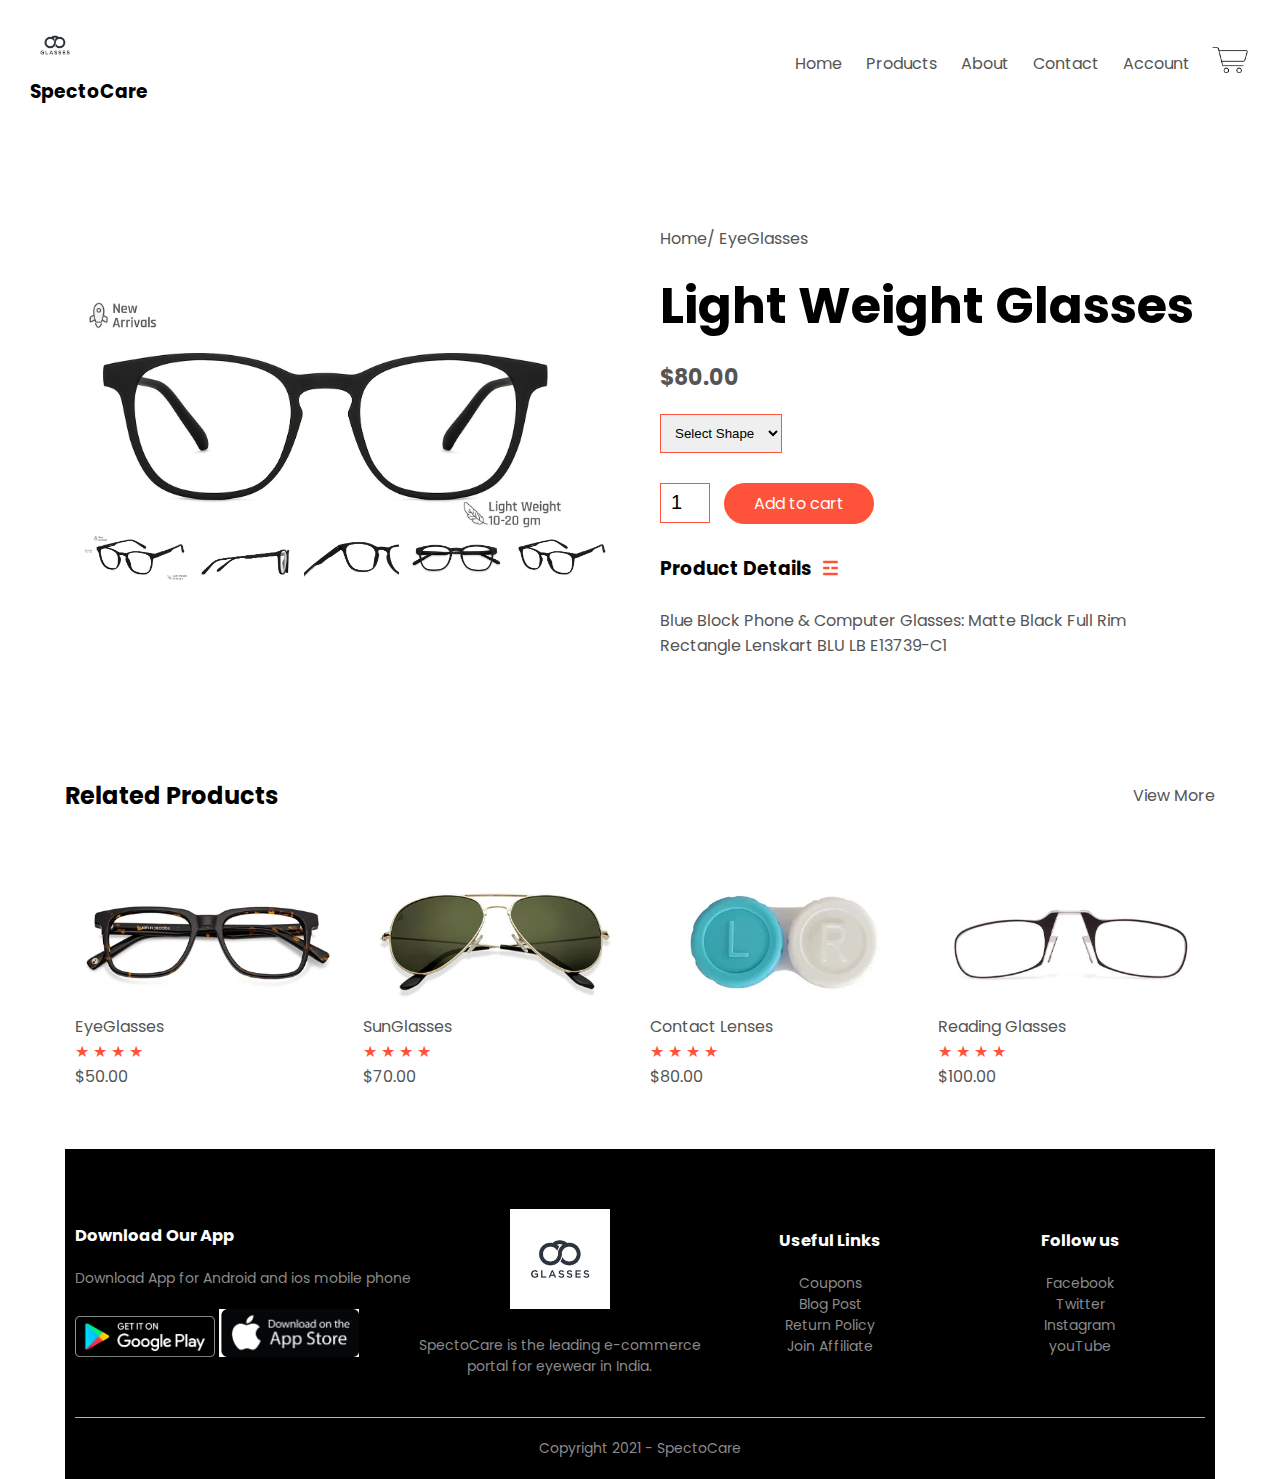
<file: images/productDetails.html>
<!DOCTYPE html>
<html lang="en">
<head>
    <meta charset="UTF-8">
    <meta http-equiv="X-UA-Compatible" content="IE=edge">
    <meta name="viewport" content="width=device-width, initial-scale=1.0">
    <title>All Products-SpectoCare | Online Spectacle Booking </title>
    <link rel="stylesheet" href="style.css">
    <link href="https://fonts.googleapis.com/css2?family=Poppins:wght@200;300;400;500;600;700&display=swap" rel="stylesheet"> 
</head>
<body>
    <div class="container">
    <div class="navbar">
        <div class="logo">
            <img src="logo.jpg" alt="" width="50px">
            <h3>SpectoCare</h3>
        </div>
        <nav>
            <ul id="MenuItems">
               <li><a href="index.html">Home</a></li>
               <li><a href="product.html">Products</a></li>
               <li><a href="about.html">About</a></li>
               <li><a href="contact.html">Contact</a></li>
               <li><a href="account.html">Account</a></li>
            </ul>
        </nav>
        <a href="cart.html"><img src="cart.png" alt="" width="40px" height="40px"></a>
        <img src="menubar.png" width="40px" height="40px" class="menu-icon" onclick="menutoggle()">
    </div>
</div>
<!-- Single product <details></details> -->

<div class="small-container single-product">
    <div class="row">
        <div class="col-2">
            <img src="gallary1.jpg" width="100%" id="productImg">
            <div class="small-img-row">
                <div class="small-img-col">
                    <img src="gallary1.jpg" width="100" class="small-img">
                </div>
                <div class="small-img-col">
                    <img src="gallary2.jpg" width="100%" class="small-img">
                </div>
                <div class="small-img-col">
                    <img src="gallary3.jpg" width="100%" class="small-img">
                </div>
                <div class="small-img-col">
                    <img src="gallary4.jpg" width="100%" class="small-img">
                </div>
                <div class="small-img-col">
                    <img src="gallary5.jpg" width="100%" class="small-img">
                </div>
                <div class="small-img-col">
                    <img src="gallary6.jpg" width="100%" class="small-img">
                </div>
            </div>
        </div>
        <div class="col-2">
            <p>Home/ EyeGlasses</p>
            <h1>Light Weight Glasses</h1>
            <h4>$80.00</h4>
            <select name="" id="">
                <option value="">Select Shape</option>
                <option value="">Aviator</option>
                <option value="">Rounders</option>
                <option value="">Wayfarer</option>
                <option value="">Rectangle</option>
                <option value="">Hexagon</option>
                <option value="">Cat-Eye</option>
                <option value="">Clubmaster</option>
            </select>
            <input type="number" value="1">
            <a href="" class="btn">Add to cart</a>
            <h3>Product Details <p class="fa">&#x2632;</p></h3>
            <br>
            <p>Blue Block Phone & Computer Glasses: Matte Black Full Rim Rectangle Lenskart BLU LB E13739-C1</p>
        </div>
    </div>
</div>
<!-- Title -->
<div class="small-container">
 <div class="row row-2">
     <h2>Related Products</h2>
     <p>View More</p>
 </div>
</div>
<!-- products  -->
<div class="small-container">
    <div class="row">
        <div class="col-4">
            <img src="product1.webp" alt="">
            <h4>EyeGlasses</h4>
            <div class="rating">
                <p>&#9733; &#9733; &#9733; &#9733;</p>   
              </div>
              
            <p>$50.00</p>
        </div>
        <div class="col-4">
            <img src="product3.webp" alt="">
            <h4>SunGlasses</h4>
            <div class="rating">
                <p>&#9733; &#9733; &#9733; &#9733;</p>   
              </div>
              
            <p>$70.00</p>
        </div>
        <div class="col-4">
            <img src="product4.webp" alt="">
            <h4>Contact Lenses</h4>
            <div class="rating">
                <p>&#9733; &#9733; &#9733; &#9733;</p>   
              </div>
              
            <p>$80.00</p>
        </div>
        <div class="col-4">
            <img src="product5.webp" alt="">
            <h4>Reading Glasses</h4>
            <div class="rating">
                <p>&#9733; &#9733; &#9733; &#9733;</p>   
              </div>
              
            <p>$100.00</p>
        </div>
    </div>
<!-- Footer -->

<div class="footer">
    <div class="container">
        <div class="row">
            <div class="footer-col-1">
                <h3>Download Our App</h3>
                <p>Download App for Android and ios mobile phone</p>
                <div class="app-logo">
                    <img src="applogo1.png" alt="">
                    <img src="applogo2.jpg" alt="">
                </div>
            </div>
            <div class="footer-col-2">
                <img src="logo.jpg" alt="" width="200px" height="200px">
                <p>SpectoCare is the leading e-commerce portal for eyewear in India.</p>
            </div>
            <div class="footer-col-3">
                <h3>Useful Links</h3>
                <ul>
                    <li>Coupons</li>
                    <li>Blog Post</li>
                    <li>Return Policy</li>
                    <li>Join Affiliate</li>
                </ul>
            </div>
            <div class="footer-col-4">
                <h3>Follow us</h3>
                <ul>
                    <li>Facebook</li>
                    <li>Twitter</li>
                    <li>Instagram</li>
                    <li>youTube</li>
                </ul>
            </div>
        </div>
        <hr>
            <p class="copyright">Copyright 2021 - SpectoCare</p>
    </div>
</div>

<!-- JavaScript for toggle <menu></menu> -->
<script>
    var MenuItems=document.getElementById("MenuItems");
    MenuItems.style.maxHeight="0px";

    function menutoggle()
    {
        if( MenuItems.style.maxHeight=="0px")
        {
            MenuItems.style.maxHeight="200px";

        }
        else
        {
            MenuItems.style.maxHeight="0px";

        }
    }
</script>
<!-- js for product gallary. -->

<script>
    var productImg=document.getElementById("productImg");
    var smallImg=document.getElementsByClassName("small-img");
    smallImg[0].onclick=function()
    {
        productImg.src=smallImg[0].src;
    }
    smallImg[1].onclick=function()
    {
        productImg.src=smallImg[1].src;
    }
    smallImg[2].onclick=function()
    {
        productImg.src=smallImg[2].src;
    }
    smallImg[3].onclick=function()
    {
        productImg.src=smallImg[3].src;
    }
    smallImg[4].onclick=function()
    {
        productImg.src=smallImg[4].src;
    }
    smallImg[5].onclick=function()
    {
        productImg.src=smallImg[5].src;
    }
    smallImg[6].onclick=function()
    {
        productImg.src=smallImg[6].src;
    }
    
</script>

</body>
</html>
</file>
<file: style.css>
*{

    margin: 0;
    padding: 0;
    box-sizing: border-box;
}
body{
    font-family: 'Poppins', sans-serif;
}
.navbar{
    display: flex;
    align-items: center;
    padding: 20px;
}
nav{
    flex: 1;
    text-align: right;
}
nav ul{
    display: inline-block;
    list-style: none;
}
nav ul li{
    display: inline-block;
    margin-right: 20px;
}
a{
    text-decoration: none;
    color: #555;
}
p{
    color: #555;
}
.container{
    max-width: 1300px;
    margin: auto;
    padding-left: 10px;
    padding-right: 10px;
}
.row{
    display: flex;
    align-items: center;
    flex-wrap: wrap;
    justify-content: space-around;
}
.col-2{
    flex-basis: 50%;
    min-width: 300px;
}
.col-2 img{
    max-width: 90%;
    padding: 50px 0;
}
.col-2 h1{
     font-size: 50px;
     line-height: 60px;
     margin: 25px 0;
}
.btn{
    display: inline-block;
    background: #ff523b;
    color: #fff;
    padding: 8px 30px;
    margin: 30px 0;
  border-radius: 30px;
  transition: background 0.5s;
}
.btn:hover{
    background: #563434;
}
.header{
    background: radial-gradient(#fff,#ffd6d6);
}
.header .row{
    margin-top: 70px;
}
.categories
{
    margin: 70px 0;

}
.clo-3{
    flex-basis: 30%;
    min-width: 250px;
    margin-bottom: 30px;
}
.col-3 img{
    width: 100%;
}
.small-container{
    max-width: 1200px;
    margin: auto;
    padding-left: 25px;
    padding-right: 25px;
}
.col-4
{
    flex-basis: 25%;
    padding:10px;
    min-width: 200px;
    margin-bottom: 50px;
    transition: transform 0.5s;
}
.col-4 img{
    width: 100%;
}
.title
{
    text-align: center;
    margin: 0 auto 80px;
    position: relative;
    line-height: 60px;
    color: #555;
}
.title::after{
    content:'' ;
    background: #ff523b;
    width: 80px;
    height: 5px;
    border-radius: 5px;
    position: absolute;
    bottom: 0;
    left: 50%;
    transform: translateX(-50%);
}
h4{
    color: #555;
    font-weight: normal;
}
.col-4 p{
    font: 14px;
}
.rating p
{
    color: #ff523b;
}
.col-4:hover{
   transform: translateY(-10px);
}
.offer{
    background: radial-gradient(#fff,#ffd6d6);
    margin: 30px;
    padding: 30px 0;
}
small
{
    color: #555;
}
/* Testimonial */
.testimonial
{
    padding-top: 100px;
    
}
.col-3{
    flex-basis: 30%;
}
.testimonial .col-3{
    text-align: center;
    padding-top: 40px 20px;
    box-shadow: 0 0 20px 0px rgba(0,0,0,0.1);
    cursor: pointer;
    transition: transform0.5s;
}
.testimonial .col-3 img{
    width: 50px;
    height: 50px;
    margin-top: 20px;
    border-radius: 50%;
}
.testimonial .col-3:hover{
    transform: translateY(-10px);
}
.testimonial .col-3 h3{
    font-weight: 600;
    color: #555;
    font-size: 16px
    ;
}
/* .brand.col-5
{
    flex-basis: 20%;
} */
/* Brand */
.brands
{
    margin: 100px auto;
}
.col-5
{
    width: 160px;
}
.col-5 img{
    width: 100%;
    cursor: pointer;
    filter: grayscale(0);
}
.col-5 img:hover
{
    filter: grayscale(100%);
}

/* Footer */
.footer
{
    background: #000;
    color: #8a8a8a;
    font-size: 14px;
    padding: 60px 0 20px;
}
.footer p{
    color: #8a8a8a;
}
.footer h3{
    color: #fff;
    margin-bottom: 20px;
}
.footer-col-1, .footer-col-2, .footer-col-3, .footer-col-4
{
    min-width: 250px;
    margin-bottom: 20px;
}
.footer-col-1
{
    flex-basis: 30%;
}
.footer-col-2{
    flex: 1;
    text-align: center;
}
.footer-col-2 img
{
    width: 100px;
    height: 100px;
    margin-bottom: 20px;
}
.footer-col-3, .footer-col-4
{
    flex-basis: 12%;
    text-align: center;
}
ul{
    list-style: none;
}
.app-logo
{
    margin-top: 20px;
}
.app-logo img{
    width: 140px;
}
.footer hr{
    border: none;
    background: #b5b5b5;
    height: 1px;
    margin:20px 0;
}
.copyright
{
    text-align: center;
}
.menu-icon
{
    width: 28px;
    margin-left: 20px;
    display: none;
}



/* All Products */
.row-2
{
    justify-content: space-between;
    margin: 100px auto 50px;

}
select
{
    border: 1px solid #ff523b;
    padding: 5px;
}
select:focus
{
    outline: none;
}
.page-btn
{
    margin: 0 auto 80px;
}
.page-btn span
{
    display: inline-block;
    border: 1px solid #ff523b;
    margin-left: 10px;
    width: 40px;
    height: 40px;
    text-align: center;
    line-height: 40px;
    cursor: pointer;
}
.page-btn span:hover
{
    background: #ff523b;
    color: #fff;
}

/* Single Product Details */

.single-product
{
    margin-top: 80px;
}
.single-product .col-2 img{
    padding: 0;
}
.single-product .col-2
{
    padding: 20px;
}
.single-product h4{
    margin: 20px 0;
    font-size: 22px;
    font-weight: bold;
}
.single-product select
{
    display: block;
    padding: 10px;
    margin-top: 20px;
}
.single-product input{
    width: 50px;
    height: 40px;
    padding-left: 10px;
    font-size: 20px;
    margin-right: 10px;
    border: 1px solid #ff523b;
}
input:focus
{
    outline: none;
}
.single-product h3{
    display: flex;
}
.single-product .fa 
{
    color: #ff523b;
    margin-left: 10px;
}
.small-img-row
{
    display: flex;
    justify-content: space-between;
}
.small-img-row col
{
    flex-basis: 16%;
    cursor: pointer;

}
/* cart items */

.cart-page
{
    margin: 80px auto;

}
table
{
    width: 100%;
    border-collapse: collapse;
}
.cart-info
{
    display: flex;
    flex-wrap: wrap;
}
th{
    text-align: left;
    padding: 5px;
    color: #fff;
    background: #ff523b;
    font-weight: normal;
}
td
{
    padding: 10px 5px;
}
td input
{
    width: 40px;
    height: 30px;
    padding: 5px;
}


td a{
    color: #ff523b;
    font-size: 12px;
}
td img{
    width: 80px;
    height: 80px;
    margin-right: 10px;
}
.total-price
{
    display: flex;
    justify-content: flex-end;
}
.total-price table
{
    border-top: 3px solid #ff523b;
    width: 100%;
    max-width: 420px;
}
td:last-child
{
    text-align: right;
}
th:last-child
{
    text-align: right;
}

/* account-page */
.account-page
{
    padding: 50px 0;
    background: radial-gradient(#fff,#ffd6d6);
}
.form-container
{
    background: #fff;
    width: 300px;
    height: 400px;
    position: relative;
    text-align: center;
    padding: 20px 0;
    margin: auto;
    box-shadow: 0 0 20px 0px rgba(0,0,0,0.1);
    overflow: hidden;
}
.form-container span{
    font-weight: bold;
    padding: 0 10px;
    color: #555;
    cursor: pointer;
    width: 100px;
    display: inline-block;
}
.form-btn
{
    display: inline-block;

}
.form-container form{
    max-width: 300px;
    padding: 0 20px;
  position: absolute;
    top: 130px;  
    transition: transform 1s;
}
form input
{
    width: 100%;
    height: 30px;
    margin: 10px 0;
    padding: 0 10px;
    border: 1px solid #ccc;
}
form .btn
{
    width: 100%;
    border: none;
    cursor: pointer;
    margin: 10px 0;
}
.form-btn:focus
{
    outline: none;
}
#LoginForm
{
    left: -300px;
} 
#regForm
{
    left: 0;
} 

form a{
    font-size: 12px;
}
#Indicator
{
    width: 100px;
    border: none;
    background: #ff523b;
    height: 3px;
    margin-top: 8px;
    transform: translateX(100px);
}
/* Contact Us Page  */
.Contact

{
    background: radial-gradient(#fff,#ffd6d6);
}
.Contact h1{
    text-align: center;
    
}
.location
{
  width: 80%;
  margin: auto;
  padding: 80px 0;

}
.location iframe
{
   width: 100%;
}
.Contact-Us
{
    width: 80%;
    margin: auto;
}
.Contact .col-2
{
    flex-basis: 48%;
    margin-bottom: 30px;

}
.Contact .col-2  div{
    display: flex;
    align-items: center;
    margin-bottom: 40px;
}
.Contact .col-2 div .fa
{
    font-size: 28px;
    color: #f44336;
    margin:10px;
    margin-right: 30px;
}
.Contact .col-2 div p{
    padding: 0;
}
.Contact .col-2 div h5{
    font-size: 20px;
    margin-bottom: 5px;
    color: #555;
    font-weight: 400;
}
.Contact .col-2 input, .col-2 textarea
{
    width: 100%;
    padding: 15px;
    margin-bottom: 17px;
    outline: none;
    border: 1px solid #ccc;
    box-sizing: border-box;
    border-radius: 30px;
}
.Contact .col-2 .btn
{
    width: 150px;
    border-radius: 30px;
}
.About
{
    background: radial-gradient(#fff,#ffd6d6);
}
.About h1{
    text-align: center;
}
.about-us
{
    width: 80%;
    margin: auto;
    padding-bottom: 50px;
}
.about-col
{
    flex-basis: 48%;
    padding: 30px 2px;

}
.about-col img
{
    width: 120%;
    height: 130%;

}
.about-col h3{
    margin-top: 20px;
    margin-bottom: 20px;
  padding-top: 0;
}


/* MediaQuery for menu */

@media only screen and (max-width: 880px)
{
    nav ul 
    {
        position: absolute;
        top: 70px;
        left: 0;
        background: #333;
        width: 100%;
        overflow: hidden;
        transition: max-height 0.5s;
    }
    nav ul li
    {
        display: block;
        margin-right: 50px;
        margin-top: 10px;
        margin-bottom: 10px;
    }
    nav ul li a
    {
        color: #fff;
    }
    .menu-icon
    {
        display: block;
        cursor: pointer;
    }
}

/* MediaQuery for less than 600 screen size */

@media only screen and (max-width: 600px)
{
    .row{
        text-align: center;
    }
    .col-2, .col-3, .col-4
    {
        flex-basis: 100%;
    }
    .single-product .row
    {
       text-align: left;
    }
    .single-product .col-2
    {
        padding:20px 0;
    }
    .single-product h1 
    {
        font-size: 26px;
        line-height: 22px;
    }
    .cart-info p
    {display: none;

    }

}
</file>
<file: images/style.css>
*{

    margin: 0;
    padding: 0;
    box-sizing: border-box;
}
body{
    font-family: 'Poppins', sans-serif;
}
.navbar{
    display: flex;
    align-items: center;
    padding: 20px;
}
nav{
    flex: 1;
    text-align: right;
}
nav ul{
    display: inline-block;
    list-style: none;
}
nav ul li{
    display: inline-block;
    margin-right: 20px;
}
a{
    text-decoration: none;
    color: #555;
}
p{
    color: #555;
}
.container{
    max-width: 1300px;
    margin: auto;
    padding-left: 10px;
    padding-right: 10px;
}
.row{
    display: flex;
    align-items: center;
    flex-wrap: wrap;
    justify-content: space-around;
}
.col-2{
    flex-basis: 50%;
    min-width: 300px;
}
.col-2 img{
    max-width: 90%;
    padding: 50px 0;
}
.col-2 h1{
     font-size: 50px;
     line-height: 60px;
     margin: 25px 0;
}
.btn{
    display: inline-block;
    background: #ff523b;
    color: #fff;
    padding: 8px 30px;
    margin: 30px 0;
  border-radius: 30px;
  transition: background 0.5s;
}
.btn:hover{
    background: #563434;
}
.header{
    background: radial-gradient(#fff,#ffd6d6);
}
.header .row{
    margin-top: 70px;
}
.categories
{
    margin: 70px 0;

}
.clo-3{
    flex-basis: 30%;
    min-width: 250px;
    margin-bottom: 30px;
}
.col-3 img{
    width: 100%;
}
.small-container{
    max-width: 1200px;
    margin: auto;
    padding-left: 25px;
    padding-right: 25px;
}
.col-4
{
    flex-basis: 25%;
    padding:10px;
    min-width: 200px;
    margin-bottom: 50px;
    transition: transform 0.5s;
}
.col-4 img{
    width: 100%;
}
.title
{
    text-align: center;
    margin: 0 auto 80px;
    position: relative;
    line-height: 60px;
    color: #555;
}
.title::after{
    content:'' ;
    background: #ff523b;
    width: 80px;
    height: 5px;
    border-radius: 5px;
    position: absolute;
    bottom: 0;
    left: 50%;
    transform: translateX(-50%);
}
h4{
    color: #555;
    font-weight: normal;
}
.col-4 p{
    font: 14px;
}
.rating p
{
    color: #ff523b;
}
.col-4:hover{
   transform: translateY(-10px);
}
.offer{
    background: radial-gradient(#fff,#ffd6d6);
    margin: 30px;
    padding: 30px 0;
}
small
{
    color: #555;
}
/* Testimonial */
.testimonial
{
    padding-top: 100px;
    
}
.col-3{
    flex-basis: 30%;
}
.testimonial .col-3{
    text-align: center;
    padding-top: 40px 20px;
    box-shadow: 0 0 20px 0px rgba(0,0,0,0.1);
    cursor: pointer;
    transition: transform0.5s;
}
.testimonial .col-3 img{
    width: 50px;
    height: 50px;
    margin-top: 20px;
    border-radius: 50%;
}
.testimonial .col-3:hover{
    transform: translateY(-10px);
}
.testimonial .col-3 h3{
    font-weight: 600;
    color: #555;
    font-size: 16px
    ;
}
/* .brand.col-5
{
    flex-basis: 20%;
} */
/* Brand */
.brands
{
    margin: 100px auto;
}
.col-5
{
    width: 160px;
}
.col-5 img{
    width: 100%;
    cursor: pointer;
    filter: grayscale(0);
}
.col-5 img:hover
{
    filter: grayscale(100%);
}

/* Footer */
.footer
{
    background: #000;
    color: #8a8a8a;
    font-size: 14px;
    padding: 60px 0 20px;
}
.footer p{
    color: #8a8a8a;
}
.footer h3{
    color: #fff;
    margin-bottom: 20px;
}
.footer-col-1, .footer-col-2, .footer-col-3, .footer-col-4
{
    min-width: 250px;
    margin-bottom: 20px;
}
.footer-col-1
{
    flex-basis: 30%;
}
.footer-col-2{
    flex: 1;
    text-align: center;
}
.footer-col-2 img
{
    width: 100px;
    height: 100px;
    margin-bottom: 20px;
}
.footer-col-3, .footer-col-4
{
    flex-basis: 12%;
    text-align: center;
}
ul{
    list-style: none;
}
.app-logo
{
    margin-top: 20px;
}
.app-logo img{
    width: 140px;
}
.footer hr{
    border: none;
    background: #b5b5b5;
    height: 1px;
    margin:20px 0;
}
.copyright
{
    text-align: center;
}
.menu-icon
{
    width: 28px;
    margin-left: 20px;
    display: none;
}



/* All Products */
.row-2
{
    justify-content: space-between;
    margin: 100px auto 50px;

}
select
{
    border: 1px solid #ff523b;
    padding: 5px;
}
select:focus
{
    outline: none;
}
.page-btn
{
    margin: 0 auto 80px;
}
.page-btn span
{
    display: inline-block;
    border: 1px solid #ff523b;
    margin-left: 10px;
    width: 40px;
    height: 40px;
    text-align: center;
    line-height: 40px;
    cursor: pointer;
}
.page-btn span:hover
{
    background: #ff523b;
    color: #fff;
}

/* Single Product Details */

.single-product
{
    margin-top: 80px;
}
.single-product .col-2 img{
    padding: 0;
}
.single-product .col-2
{
    padding: 20px;
}
.single-product h4{
    margin: 20px 0;
    font-size: 22px;
    font-weight: bold;
}
.single-product select
{
    display: block;
    padding: 10px;
    margin-top: 20px;
}
.single-product input{
    width: 50px;
    height: 40px;
    padding-left: 10px;
    font-size: 20px;
    margin-right: 10px;
    border: 1px solid #ff523b;
}
input:focus
{
    outline: none;
}
.single-product h3{
    display: flex;
}
.single-product .fa 
{
    color: #ff523b;
    margin-left: 10px;
}
.small-img-row
{
    display: flex;
    justify-content: space-between;
}
.small-img-row col
{
    flex-basis: 16%;
    cursor: pointer;

}
/* cart items */

.cart-page
{
    margin: 80px auto;

}
table
{
    width: 100%;
    border-collapse: collapse;
}
.cart-info
{
    display: flex;
    flex-wrap: wrap;
}
th{
    text-align: left;
    padding: 5px;
    color: #fff;
    background: #ff523b;
    font-weight: normal;
}
td
{
    padding: 10px 5px;
}
td input
{
    width: 40px;
    height: 30px;
    padding: 5px;
}


td a{
    color: #ff523b;
    font-size: 12px;
}
td img{
    width: 80px;
    height: 80px;
    margin-right: 10px;
}
.total-price
{
    display: flex;
    justify-content: flex-end;
}
.total-price table
{
    border-top: 3px solid #ff523b;
    width: 100%;
    max-width: 420px;
}
td:last-child
{
    text-align: right;
}
th:last-child
{
    text-align: right;
}

/* account-page */
.account-page
{
    padding: 50px 0;
    background: radial-gradient(#fff,#ffd6d6);
}
.form-container
{
    background: #fff;
    width: 300px;
    height: 400px;
    position: relative;
    text-align: center;
    padding: 20px 0;
    margin: auto;
    box-shadow: 0 0 20px 0px rgba(0,0,0,0.1);
    overflow: hidden;
}
.form-container span{
    font-weight: bold;
    padding: 0 10px;
    color: #555;
    cursor: pointer;
    width: 100px;
    display: inline-block;
}
.form-btn
{
    display: inline-block;

}
.form-container form{
    max-width: 300px;
    padding: 0 20px;
  position: absolute;
    top: 130px;  
    transition: transform 1s;
}
form input
{
    width: 100%;
    height: 30px;
    margin: 10px 0;
    padding: 0 10px;
    border: 1px solid #ccc;
}
form .btn
{
    width: 100%;
    border: none;
    cursor: pointer;
    margin: 10px 0;
}
.form-btn:focus
{
    outline: none;
}
#LoginForm
{
    left: -300px;
} 
#regForm
{
    left: 0;
} 

form a{
    font-size: 12px;
}
#Indicator
{
    width: 100px;
    border: none;
    background: #ff523b;
    height: 3px;
    margin-top: 8px;
    transform: translateX(100px);
}
/* Contact Us Page  */
.Contact

{
    background: radial-gradient(#fff,#ffd6d6);
}
.Contact h1{
    text-align: center;
    
}
.location
{
  width: 80%;
  margin: auto;
  padding: 80px 0;

}
.location iframe
{
   width: 100%;
}
.Contact-Us
{
    width: 80%;
    margin: auto;
}
.Contact .col-2
{
    flex-basis: 48%;
    margin-bottom: 30px;

}
.Contact .col-2  div{
    display: flex;
    align-items: center;
    margin-bottom: 40px;
}
.Contact .col-2 div .fa
{
    font-size: 28px;
    color: #f44336;
    margin:10px;
    margin-right: 30px;
}
.Contact .col-2 div p{
    padding: 0;
}
.Contact .col-2 div h5{
    font-size: 20px;
    margin-bottom: 5px;
    color: #555;
    font-weight: 400;
}
.Contact .col-2 input, .col-2 textarea
{
    width: 100%;
    padding: 15px;
    margin-bottom: 17px;
    outline: none;
    border: 1px solid #ccc;
    box-sizing: border-box;
    border-radius: 30px;
}
.Contact .col-2 .btn
{
    width: 150px;
    border-radius: 30px;
}
.About
{
    background: radial-gradient(#fff,#ffd6d6);
}
.About h1{
    text-align: center;
}
.about-us
{
    width: 80%;
    margin: auto;
    padding-bottom: 50px;
}
.about-col
{
    flex-basis: 48%;
    padding: 30px 2px;

}
.about-col img
{
    width: 120%;
    height: 130%;

}
.about-col h3{
    margin-top: 20px;
    margin-bottom: 20px;
  padding-top: 0;
}


/* MediaQuery for menu */

@media only screen and (max-width: 880px)
{
    nav ul 
    {
        position: absolute;
        top: 70px;
        left: 0;
        background: #333;
        width: 100%;
        overflow: hidden;
        transition: max-height 0.5s;
    }
    nav ul li
    {
        display: block;
        margin-right: 50px;
        margin-top: 10px;
        margin-bottom: 10px;
    }
    nav ul li a
    {
        color: #fff;
    }
    .menu-icon
    {
        display: block;
        cursor: pointer;
    }
}

/* MediaQuery for less than 600 screen size */

@media only screen and (max-width: 600px)
{
    .row{
        text-align: center;
    }
    .col-2, .col-3, .col-4
    {
        flex-basis: 100%;
    }
    .single-product .row
    {
       text-align: left;
    }
    .single-product .col-2
    {
        padding:20px 0;
    }
    .single-product h1 
    {
        font-size: 26px;
        line-height: 22px;
    }
    .cart-info p
    {display: none;

    }

}
</file>
